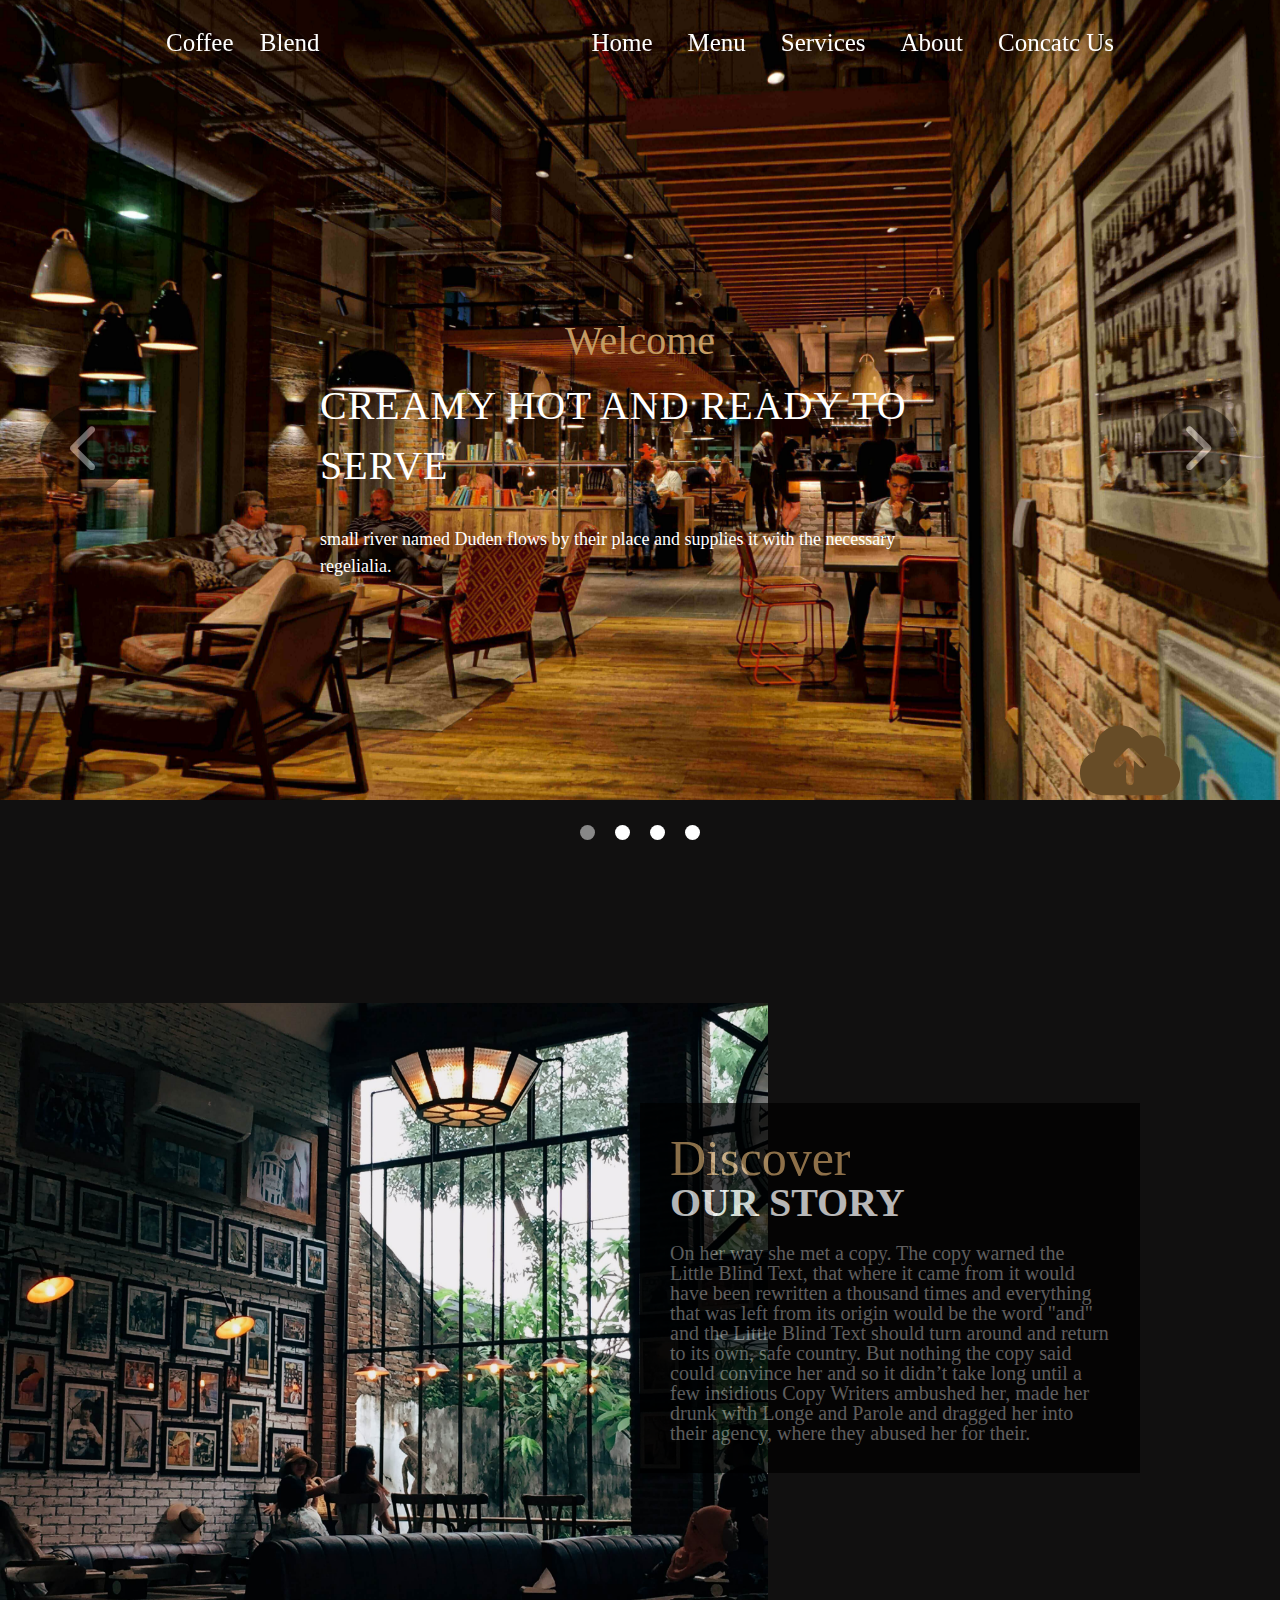
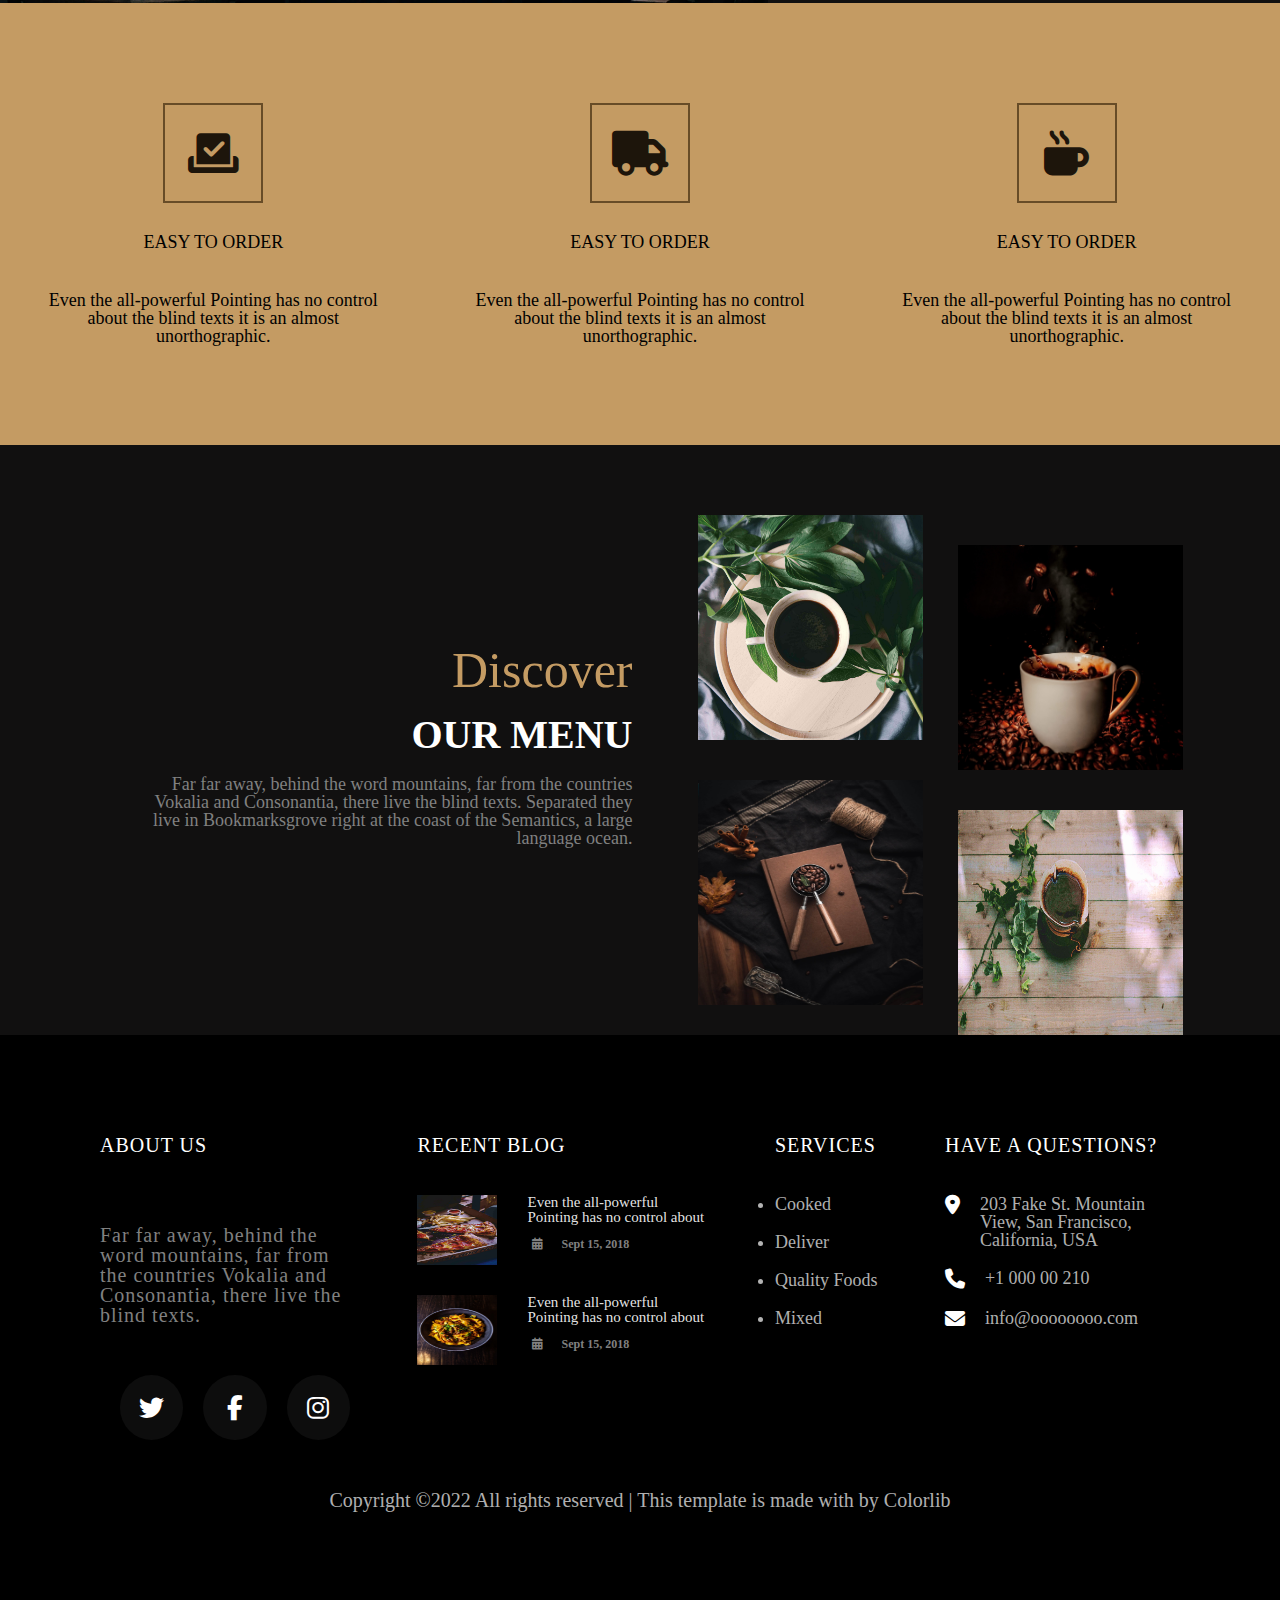
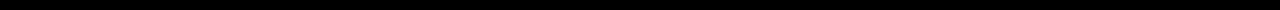
<file: index.html>
<!DOCTYPE html>
<html lang="en">
<head>
    <meta charset="UTF-8">
        <meta http-equiv="X-UA-Compatible" content="IE=edge">
        <meta name="viewport" content="width=device-width, initial-scale=1.0">
        <link rel="stylesheet" href="css/recet.css">
        <link rel="stylesheet" href="css/style.css">
        <link rel="stylesheet" href="css/responsives.css">
        <link rel="stylesheet" href="https://cdnjs.cloudflare.com/ajax/libs/font-awesome/6.2.0/css/all.min.css">
        <title>Document</title>
</head>
<body>
    <header class="nav-fixed">
    <div class="navigation-wraper">
        <a href="#" class="a-tag">Coffee  <span> Blend</span></a>
        <nav class="navigation" id="navigation">
            <ul id="nav-ul">
                <li class="li-tag class-li activeli" id="liTag">
                    <a href="index.html"  class="a-tag">Home</a>
                </li>
                <li id="liTag" class="class-li activeli" >
                    <a href="menu.html"  class="a-tag">Menu</a>
                </li>
                <li id="liTag" class="class-li activeli" >
                    <a href="services.html"  class="a-tag">Services</a>
                </li>
                <li id="liTag" class="class-li activeli" >
                    <a href="about.html" class="a-tag">About</a>
                </li>
                <li id="liTag" class="class-li activeli" >
                    <a href="contact.html"  class="a-tag">Concatc Us</a>
                </li>
            </ul>
        </nav>
        <div class="toggle-menu" id="toggle-menu">
            <div class="line line1"></div>
            <div class="line line2"></div>
            <div class="line line3"></div>
        </div>
    </div>
    </header>

    <section>
        <button class="arrow arrow-left" id="arrowLeft"> <i class="fa-solid fa-chevron-left"></i> </button>
        <button class="arrow arrow-right" id="arrowRight"> <i class="fa-solid fa-chevron-right"></i> </button>
        <div class="slider-content" id="slider-content"></div>
        <div class="inside-div" id="insideDiv">
          
        </div>
    </section>
    <section>
        <div class="second-div" id="second-id">
        </div>
    </section>

    <section>
        <div class="thirdsection-div">
            <div class="three-divs">
                <div class="smalldiv3">
                    <i class="fa-sharp fa-solid fa-check-to-slot icons"></i>
                </div>
            </div>
            <div class="three-divs">
                <div class="smalldiv3" >
                <i class="fa-solid fa-truck icons" ></i>
               </div>
            </div>
            <div class="three-divs">
                <div class="smalldiv3">
                 <i class="fa-solid fa-mug-hot icons" ></i> 
                </div>
            </div>
        </div>
    </section>

    <section>
        <div class="fourth-section" id="fourthSection">

        </div>
    </section>

    
    <section>
         <i id="top" class="fa-solid fa-cloud-arrow-up"></i>
    </section>

    </section>
<!-- footer-->
    <footer>
        <div class="footer">
            
            <div id="top-div">
                <!--first-->
                <div class="first-divfooter">
                    <h3 class="h3element">ABOUT US</h3>
                    <p class="p-first">Far far away, behind the word mountains, far from the countries Vokalia and Consonantia, there live the blind texts.</p>
                    <div class="icons-div3">
                        <div class="fb-icon">
                            <a href="https://twitter.com/?lang=en" target="_blank"> <i class="fa-brands fa-twitter white-icons"></i></a>
                        </div>
                        <div class="fb-icon ">
                            <a href="https://www.facebook.com/" target="_blank"><i class="fa-brands fa-facebook-f white-icons"></i></a>
                        </div>
                        <div class="fb-icon">
                            <a href="https://www.instagram.com/" target="_blank"> <i class="fa-brands fa-instagram white-icons"></i></a>
                        </div>
                    </div>
                </div>
                <!--second -->
                <div>
                    <h3 class="h3element h3-footer2">RECENT BLOG</h3>
                    <div class="second-divfooter">
                        <div class="top h3-footer2">
                            <img src="images/pizza1.jpg" alt="pizza1" class="pizza">
                            <div >
                                <p class="p-pizza">Even the all-powerful Pointing has no control about</p>
                                <i class="fa-solid fa-calendar-days"></i>
                            </div>
                        </div>
                        <div  class="top bottom h3-footer2">
                            <img src="images/pasta.jpg" alt="pasta" class="pizza">
                            <div >
                                <p class="p-pizza">Even the all-powerful Pointing has no control about</p>
                                <i class="fa-solid fa-calendar-days"></i>
                            </div>
                        </div>
                    </div>
                </div>

                <!--third-->
                <div>
                    <h3 class="h3element resolutionh3">SERVICES</h3>
                    <div>
                        <li class="li-tags resolutionh3">Cooked</li>
                        <li class="li-tags resolutionh3">Deliver</li>
                        <li class="li-tags resolutionh3">Quality Foods</li>
                        <li class="li-tags resolutionh3">Mixed</li>
                    </div>
                </div>

                <!--fourth-->
                <div>
                    <h3 class="h3element resolution4">HAVE A QUESTIONS?</h3>
                    <div class="info-divs resolution4" >
                        <i class="fa-solid fa-location-dot icons-2"></i>
                        <p class="info-p">	203 Fake St. Mountain View, San Francisco, California, USA</p>
                    </div>
                    <div class="info-divs resolution4">
                        <i class="fa-solid fa-phone icons-2"></i>
                        <p class="info-p">	+1 000 00 210 </p>
                    </div>
                    <div class="info-divs resolution4">
                        <i class="fa-solid fa-envelope   icons-2"></i>
                        <p class="info-p">	info@oooooooo.com</p>
                    </div>
                </div>
            </div>

            <div id="bottom-div">
                <p class="copyright">Copyright ©2022 All rights reserved | This template is made with  by Colorlib</p>
            </div>
        </div>
    </footer>
    

    <script src="script.js"></script>
</body>
</html>
</file>
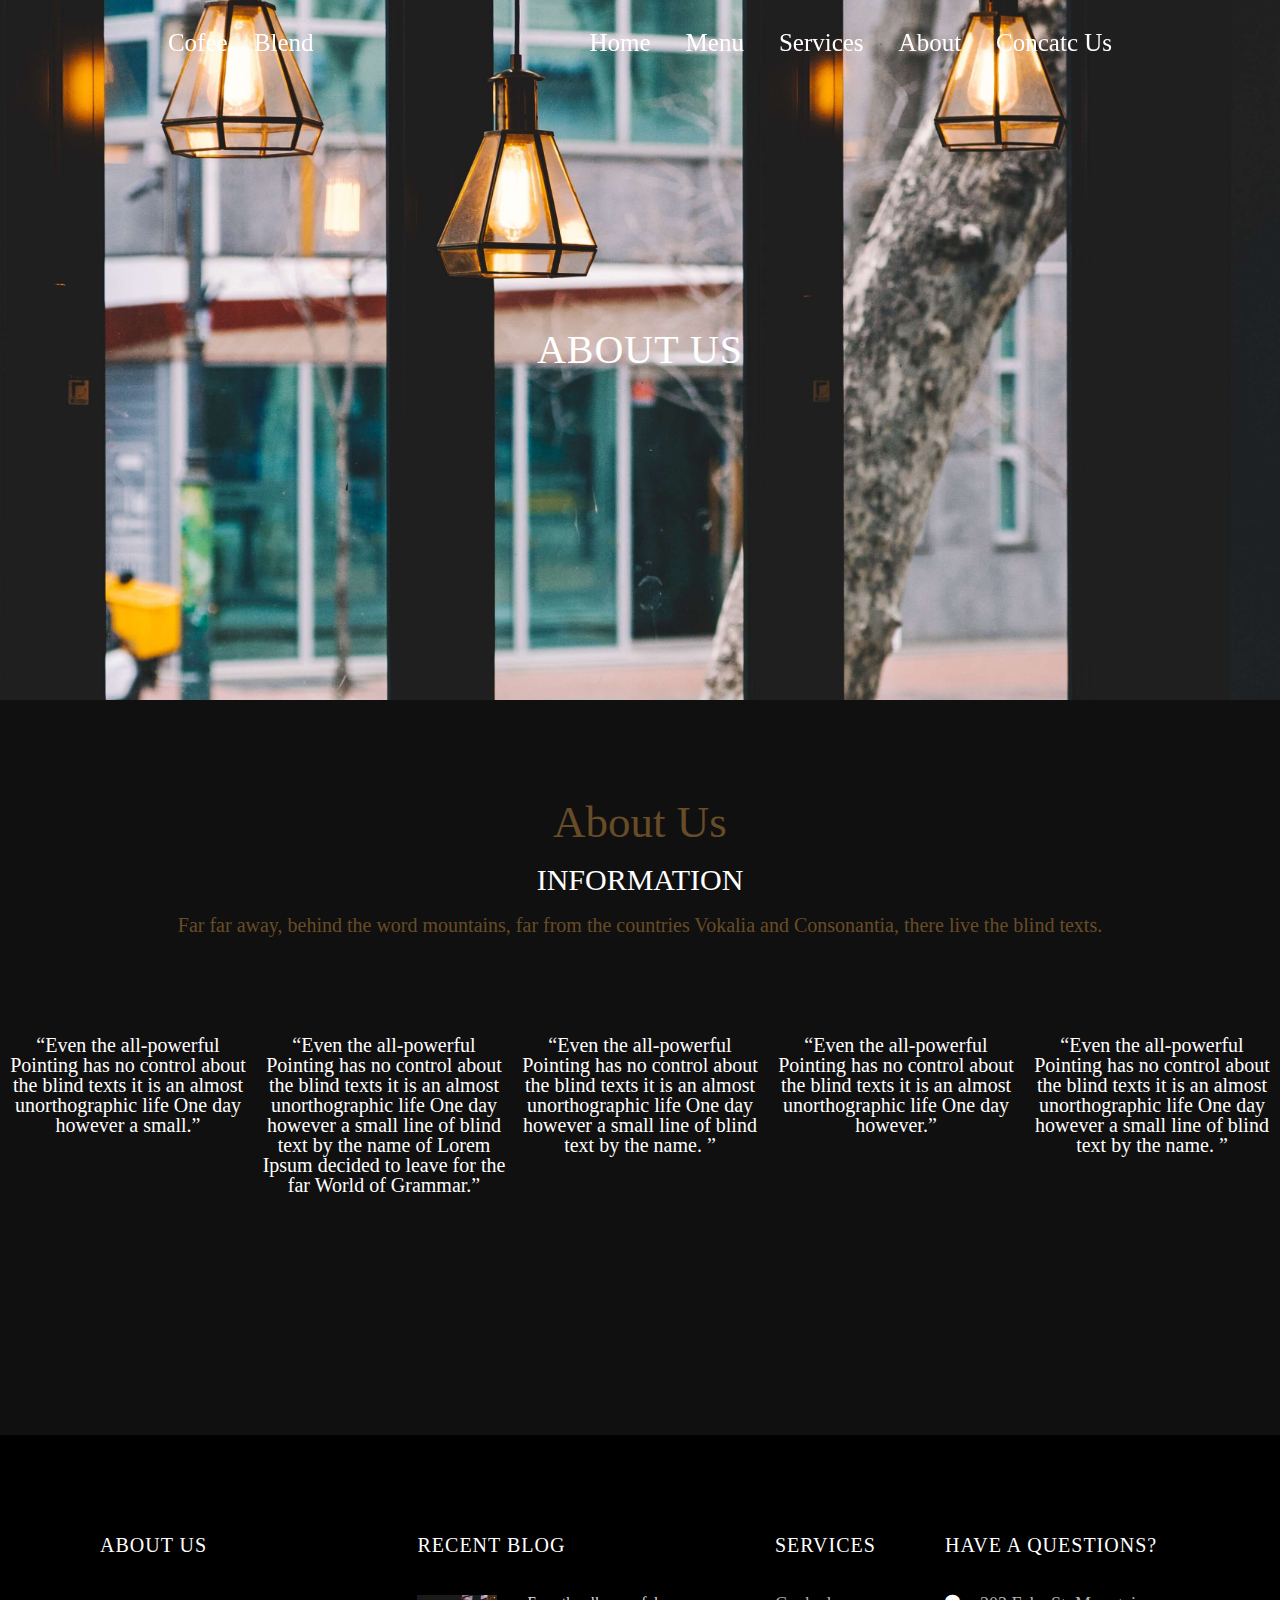
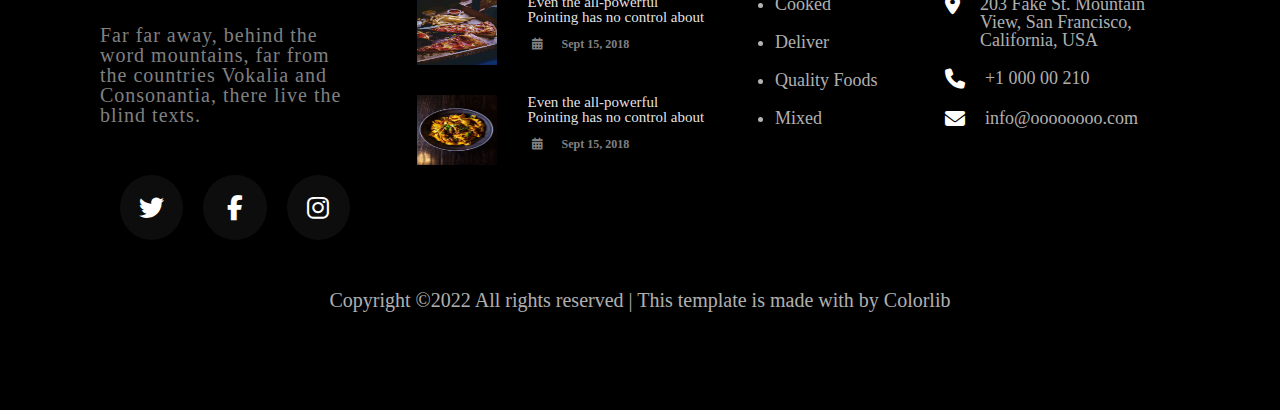
<file: about.html>
<!DOCTYPE html>
<html lang="en">
<head>
    <meta charset="UTF-8">
        <meta http-equiv="X-UA-Compatible" content="IE=edge">
        <meta name="viewport" content="width=device-width, initial-scale=1.0">
        <link rel="stylesheet" href="css/recet.css">
        <link rel="stylesheet" href="css/style.css">
        <link rel="stylesheet" href="css/responsives.css">
        <link rel="stylesheet" href="https://cdnjs.cloudflare.com/ajax/libs/font-awesome/6.2.0/css/all.min.css">
        <title>Document</title>
</head>
<body>
    <header class="nav-fixed">
    <div class="navigation-wraper">
        <a href="#" class="a-tag">Cofee  <span> Blend</span></a>
        <nav class="navigation" id="navigation">
            <ul id="nav-ul">
                <li class="li-tag class-li activeli" id="liTag">
                    <a href="index.html" class="a-tag">Home</a>
                </li>
                <li id="liTag" class="class-li activeli" >
                    <a href="menu.html"  class="a-tag">Menu</a>
                </li>
                <li id="liTag" class="class-li activeli" >
                    <a href="services.html" class="a-tag">Services</a>
                </li>
                <li id="liTag" class="class-li activeli" >
                    <a href="about.html" class="a-tag">About</a>
                </li>
                <li id="liTag" class="class-li activeli" >
                    <a href="contact.html"  class="a-tag">Concatc Us</a>
                </li>
            </ul>
        </nav>
        <div class="toggle-menu" id="toggle-menu">
            <div class="line line1"></div>
            <div class="line line2"></div>
            <div class="line line3"></div>
        </div>
    </div>
    </header>
<!--background images-->
    <section>
        <div class="background-images about-background">
                <h2 class="main-texts"> ABOUT US</h2>
        </div>
    </section>

    <section class="about-section">
        <div class="top-menu">
            <h2 class="discover-menu">About Us</h2>
            <h3 class="discover-products">INFORMATION</h3>
           <p class="discover-p">Far far away, behind the word mountains, far from the countries Vokalia and Consonantia, there live the blind texts.</p>
        </div>
        <div class="accordion-about">
            <div class="container-about">
                <p class="content-about">“Even the all-powerful Pointing has no control about the blind texts it is an almost unorthographic life One day however a small.”</p>
                <p class="content-p">“Even the all-powerful Pointing has no control about the blind texts it is an almost unorthographic life One day however a small.”</p>
            </div>

            <div class="container-about">
                <p class="content-about">“Even the all-powerful Pointing has no control about the blind texts it is an almost unorthographic life One day however a small line of blind text by the name of Lorem Ipsum decided to leave for the far World of Grammar.”</p>
                <p class="content-p">“Even the all-powerful Pointing has no control about the blind texts it is an almost unorthographic life One day however a small line of blind text by the name of Lorem Ipsum decided to leave for the far World of Grammar.”</p>
            </div>

            <div class="container-about">
                <p class="content-about">“Even the all-powerful Pointing has no control about the blind texts it is an almost unorthographic life One day however a small line of blind text by the name. ”</p>
                <p class="content-p">“Even the all-powerful Pointing has no control about the blind texts it is an almost unorthographic life One day however a small line of blind text by the name. ”</p>
            </div>

            <div class="container-about">
                <p class="content-about">“Even the all-powerful Pointing has no control about the blind texts it is an almost unorthographic life One day however.”</p>
                <p class="content-p">“Even the all-powerful Pointing has no control about the blind texts it is an almost unorthographic life One day however.”</p>
            </div>

            <div class="container-about">
                <p class="content-about">“Even the all-powerful Pointing has no control about the blind texts it is an almost unorthographic life One day however a small line of blind text by the name. ”</p>
                <p class="content-p">“Even the all-powerful Pointing has no control about the blind texts it is an almost unorthographic life One day however a small line of blind text by the name. ”</p>
            </div>
        </div>
    </section>

    <!--footer-->
    <footer>
        <div class="footer">
            
            <div id="top-div">
                <!--first-->
                <div class="first-divfooter">
                    <h3 class="h3element">ABOUT US</h3>
                    <p class="p-first">Far far away, behind the word mountains, far from the countries Vokalia and Consonantia, there live the blind texts.</p>
                    <div class="icons-div3">
                        <div class="fb-icon">
                            <a href="https://twitter.com/?lang=en" target="_blank"> <i class="fa-brands fa-twitter white-icons"></i></a>
                        </div>
                        <div class="fb-icon ">
                            <a href="https://www.facebook.com/" target="_blank"><i class="fa-brands fa-facebook-f white-icons"></i></a>
                        </div>
                        <div class="fb-icon">
                            <a href="https://www.instagram.com/" target="_blank"> <i class="fa-brands fa-instagram white-icons"></i></a>
                        </div>
                    </div>
                </div>
                <!--second -->
                <div>
                    <h3 class="h3element h3-footer2">RECENT BLOG</h3>
                    <div class="second-divfooter">
                        <div class="top h3-footer2">
                            <img src="images/pizza1.jpg" alt="pizza1" class="pizza">
                            <div >
                                <p class="p-pizza">Even the all-powerful Pointing has no control about</p>
                                <i class="fa-solid fa-calendar-days"></i>
                            </div>
                        </div>
                        <div  class="top bottom h3-footer2">
                            <img src="images/pasta.jpg" alt="pasta" class="pizza">
                            <div >
                                <p class="p-pizza">Even the all-powerful Pointing has no control about</p>
                                <i class="fa-solid fa-calendar-days"></i>
                            </div>
                        </div>
                    </div>
                </div>

                <!--third-->
                <div>
                    <h3 class="h3element resolutionh3">SERVICES</h3>
                    <div>
                        <li class="li-tags resolutionh3">Cooked</li>
                        <li class="li-tags resolutionh3">Deliver</li>
                        <li class="li-tags resolutionh3">Quality Foods</li>
                        <li class="li-tags resolutionh3">Mixed</li>
                    </div>
                </div>

                <!--fourth-->
                <div>
                    <h3 class="h3element resolution4">HAVE A QUESTIONS?</h3>
                    <div class="info-divs resolution4" >
                        <i class="fa-solid fa-location-dot icons-2"></i>
                        <p class="info-p">	203 Fake St. Mountain View, San Francisco, California, USA</p>
                    </div>
                    <div class="info-divs resolution4">
                        <i class="fa-solid fa-phone icons-2"></i>
                        <p class="info-p">	+1 000 00 210 </p>
                    </div>
                    <div class="info-divs resolution4">
                        <i class="fa-solid fa-envelope   icons-2"></i>
                        <p class="info-p">	info@oooooooo.com</p>
                    </div>
                </div>
            </div>

            <div id="bottom-div">
                <p class="copyright">Copyright ©2022 All rights reserved | This template is made with  by Colorlib</p>
            </div>
        </div>
    </footer>
    

    <script src="about.js"></script>
</body>
</html>
</file>
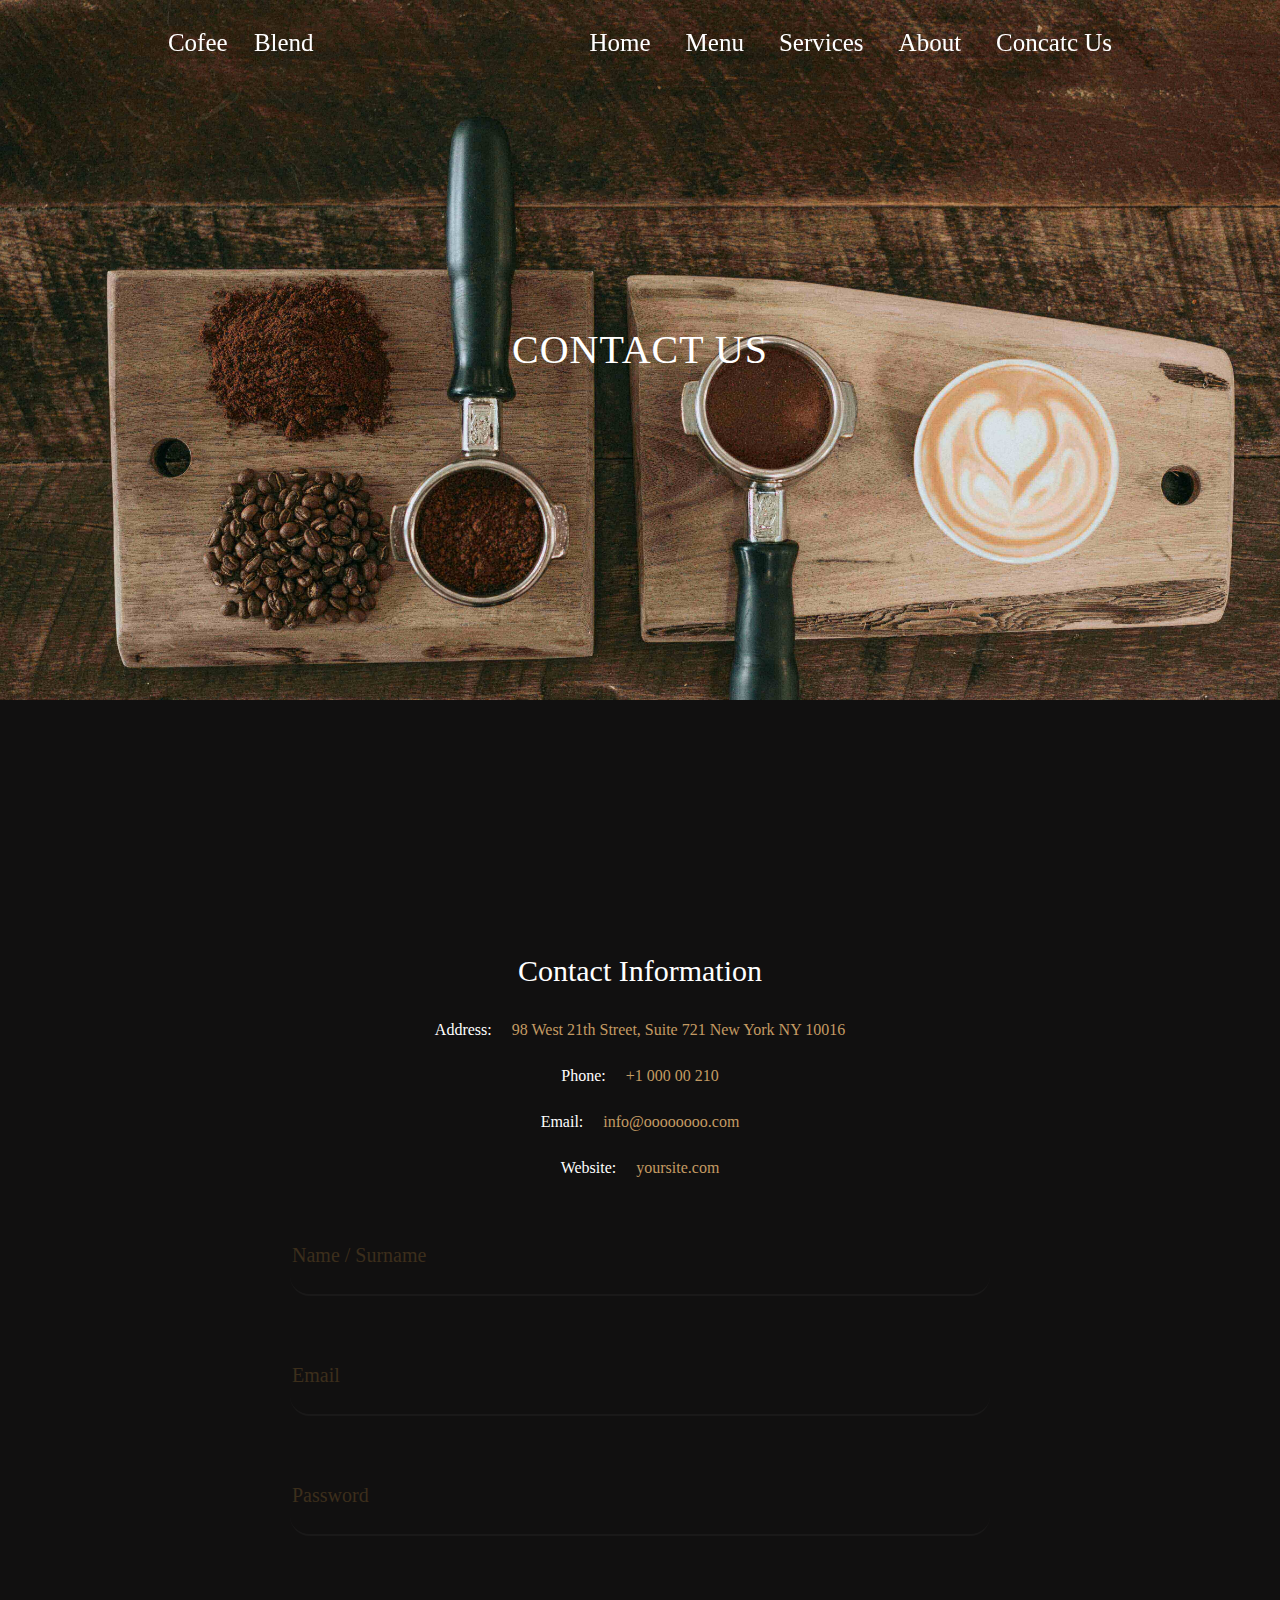
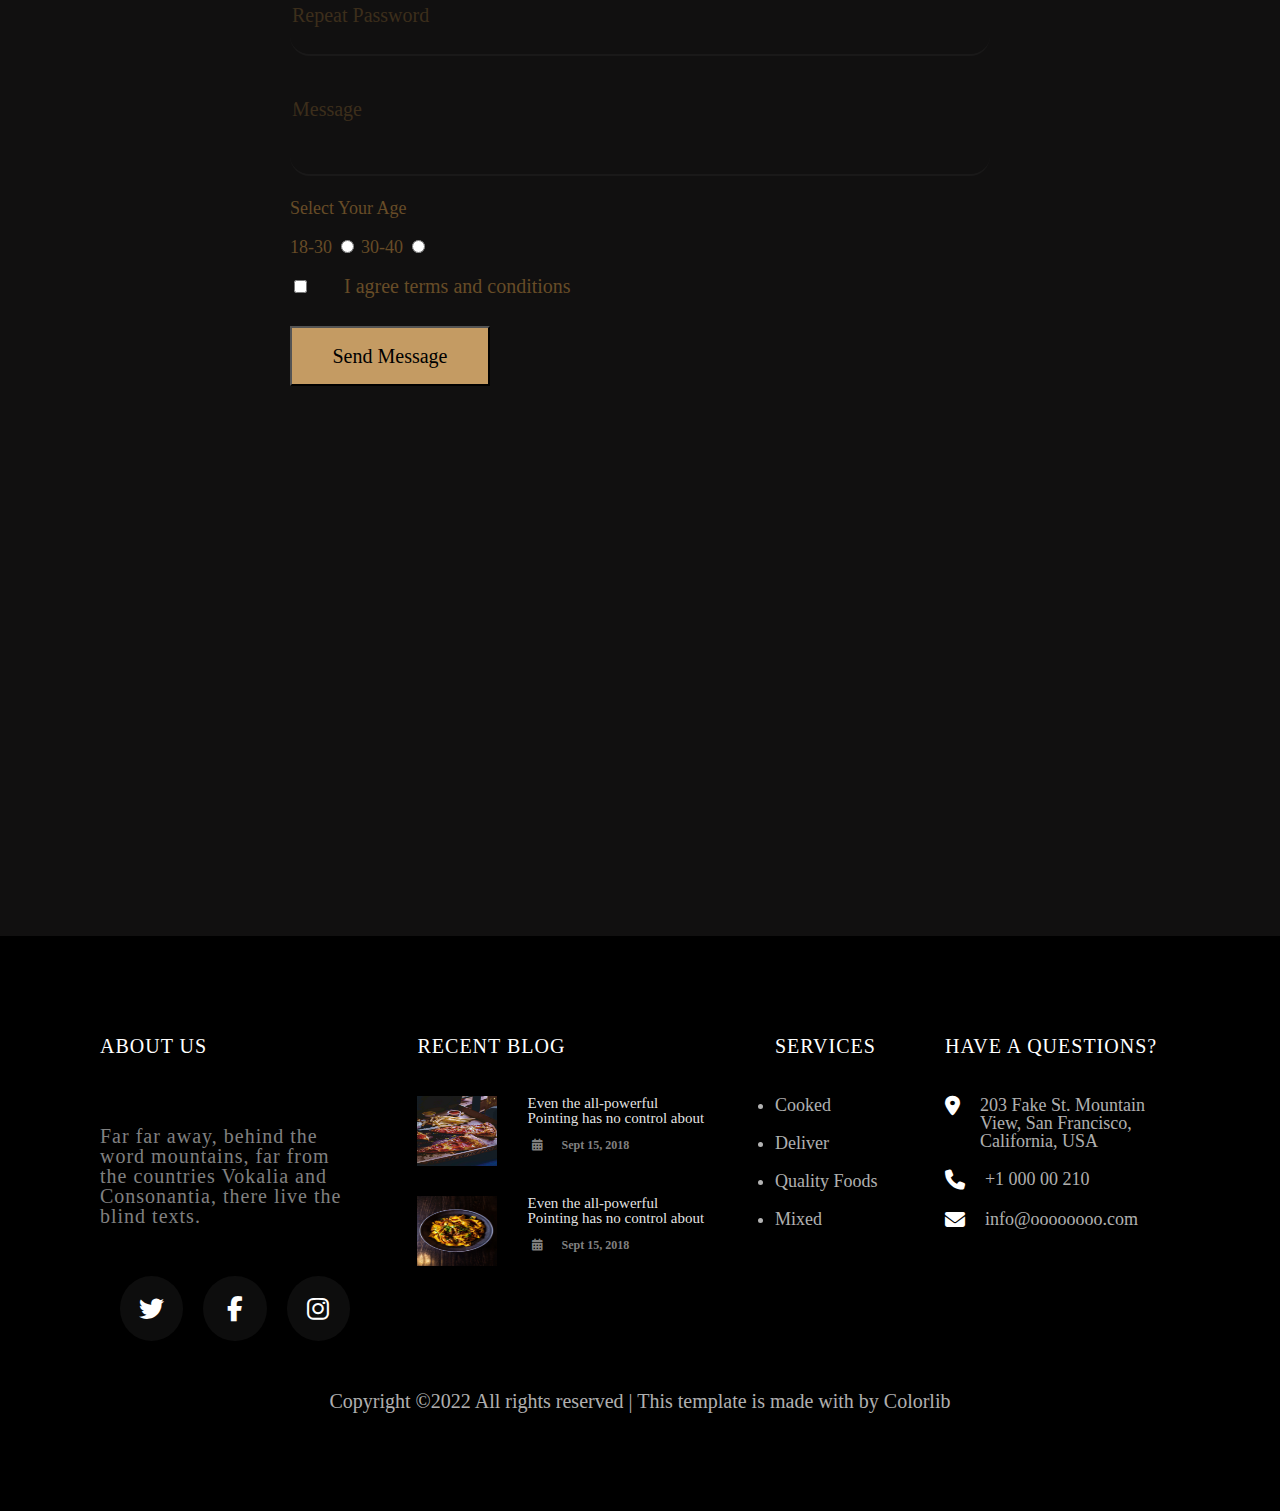
<file: contact.html>
<!DOCTYPE html>
<html lang="en">
<head>
    <meta charset="UTF-8">
        <meta http-equiv="X-UA-Compatible" content="IE=edge">
        <meta name="viewport" content="width=device-width, initial-scale=1.0">
        <link rel="stylesheet" href="css/recet.css">
        <link rel="stylesheet" href="css/style.css">
        <link rel="stylesheet" href="css/responsives.css">
        <link rel="stylesheet" href="https://cdnjs.cloudflare.com/ajax/libs/font-awesome/6.2.0/css/all.min.css">
        <title>Document</title>
</head>
<body>
    <header class="nav-fixed">
    <div class="navigation-wraper">
        <a href="#" class="a-tag">Cofee  <span> Blend</span></a>
        <nav class="navigation" id="navigation">
            <ul id="nav-ul">
                <li class="li-tag class-li activeli" id="liTag">
                    <a href="index.html"  class="a-tag">Home</a>
                </li>
                <li id="liTag" class="class-li activeli" >
                    <a href="menu.html"  class="a-tag">Menu</a>
                </li>
                <li id="liTag" class="class-li activeli" >
                    <a href="services.html"  class="a-tag">Services</a>
                </li>
                <li id="liTag" class="class-li activeli" >
                    <a href="about.html"  class="a-tag">About</a>
                </li>
                <li id="liTag" class="class-li activeli" >
                    <a href="contact.html"  class="a-tag">Concatc Us</a>
                </li>
            </ul>
        </nav>
        <div class="toggle-menu" id="toggle-menu">
            <div class="line line1"></div>
            <div class="line line2"></div>
            <div class="line line3"></div>
        </div>
    </div>
    </header>
<!--background images-->
    <section class="contactsection-div">
        <div class="background-images contact-background">
                <h2 class="main-texts"> CONTACT  US</h2>
        </div>
    </section>

    
<!--registration forms-->
<section> 
    <div  class="next-section">
    <!--  left div-->
    <div class="left-contact-div1">
        <h2 class="h2-contact">Contact Information</h2>
        <ul>
            <li class="li-cont"> Address:<span class="span-cont">98 West 21th Street, Suite 721 New York NY 10016</span></li>
            <li class="li-cont">Phone:<span class="span-cont">+1 000 00 210</span</li>
            <li class="li-cont">Email:<span class="span-cont">info@oooooooo.com</span</li>
            <li class="li-cont">Website:<span class="span-cont">yoursite.com</span</li>
        </ul>
    </div>
       <!-- right div for forms -->
       <form action="" id="registration-form" method="POST" class="registration-form-class">
           <div class="form-div">
               <input type="text" name="myusername" id="username" placeholder="Name / Surname" class="inputs">
               <span class="error-text" id="error_myusername"></span>
           </div>
           <div class="form-div">
               <input type="email" id="myemail" name="emailField" placeholder="Email" class="inputs">
               <span id="text" class="emailerror"></span>
           </div>
           <div class="form-div">
               <input 
               type="password" 
               name="mypassword" 
               id="passw" 
               placeholder="Password"
               class="inputs"
               />
               <span class="error-text" id="error_mypassword"></span>
           </div>
           <div class="form-div">
               <input 
               type="password" 
               name="mypassword2" 
               id="passw2" 
               placeholder="Repeat Password"
               class="inputs"
               />
               <span class="error-text" id="error_mypassword2"></span>
           </div>
           <div class="form-div">
               <textarea  name="review" id="description"  class="input-form textarea-form inputs" placeholder="Message"></textarea>
           </div>
           <div class="form-div">
            <p class="select-age"> Select Your Age</p>
               <label for="age1" class="label-ages">18-30</label>
               <input type="radio" name="age" id="age1" class="age-radio">
               <label for="age2" class="label-ages" > 30-40</label>
               <input type="radio" name="age" id="age2" class="age-radio">
               <span class="error-text" id="error_age"></span>
           </div>
           <div class="form-div">
               <input type="checkbox" id="agree" name="agree">
               <label for="agree" class="check-class"> I agree terms and conditions</label>
               <span class="error-text" id="error_agree"></span>
           </div>
           <button type="submit" class="button-class"> Send Message</button>
       </form>
    </div>
   </section> 

   <!--map-->
   <section class="map-section">
    <div class="map">
        <iframe class="map-block" src="https://www.google.com/maps/embed?pb=!1m18!1m12!1m3!1d2978.6969156084087!2d44.77732021543564!3d41.70547817923626!2m3!1f0!2f0!3f0!3m2!1i1024!2i768!4f13.1!3m3!1m2!1s0x40440cce3a01fef7%3A0x2a75ae2128072d6!2s30%20Vasil%20Petriashvili%20Street%2C%20T'bilisi!5e0!3m2!1sen!2sge!4v1658335793805!5m2!1sen!2sge"
         style="border:0;" allowfullscreen="" loading="lazy" referrerpolicy="no-referrer-when-downgrade"></iframe>
    </div>
   </section>

    <!--footer-->
    <footer>
        <div class="footer">
            
            <div id="top-div">
                <!--first-->
                <div class="first-divfooter">
                    <h3 class="h3element">ABOUT US</h3>
                    <p class="p-first">Far far away, behind the word mountains, far from the countries Vokalia and Consonantia, there live the blind texts.</p>
                    <div class="icons-div3">
                        <div class="fb-icon">
                            <a href="https://twitter.com/?lang=en" target="_blank"> <i class="fa-brands fa-twitter white-icons"></i></a>
                        </div>
                        <div class="fb-icon ">
                            <a href="https://www.facebook.com/" target="_blank"><i class="fa-brands fa-facebook-f white-icons"></i></a>
                        </div>
                        <div class="fb-icon">
                            <a href="https://www.instagram.com/" target="_blank"> <i class="fa-brands fa-instagram white-icons"></i></a>
                        </div>
                    </div>
                </div>
                <!--second -->
                <div>
                    <h3 class="h3element h3-footer2">RECENT BLOG</h3>
                    <div class="second-divfooter">
                        <div class="top h3-footer2">
                            <img src="images/pizza1.jpg" alt="pizza1" class="pizza">
                            <div >
                                <p class="p-pizza">Even the all-powerful Pointing has no control about</p>
                                <i class="fa-solid fa-calendar-days"></i>
                            </div>
                        </div>
                        <div  class="top bottom h3-footer2">
                            <img src="images/pasta.jpg" alt="pasta" class="pizza">
                            <div >
                                <p class="p-pizza">Even the all-powerful Pointing has no control about</p>
                                <i class="fa-solid fa-calendar-days"></i>
                            </div>
                        </div>
                    </div>
                </div>

                <!--third-->
                <div>
                    <h3 class="h3element resolutionh3">SERVICES</h3>
                    <div>
                        <li class="li-tags resolutionh3">Cooked</li>
                        <li class="li-tags resolutionh3">Deliver</li>
                        <li class="li-tags resolutionh3">Quality Foods</li>
                        <li class="li-tags resolutionh3">Mixed</li>
                    </div>
                </div>

                <!--fourth-->
                <div>
                    <h3 class="h3element resolution4">HAVE A QUESTIONS?</h3>
                    <div class="info-divs resolution4" >
                        <i class="fa-solid fa-location-dot icons-2"></i>
                        <p class="info-p">	203 Fake St. Mountain View, San Francisco, California, USA</p>
                    </div>
                    <div class="info-divs resolution4">
                        <i class="fa-solid fa-phone icons-2"></i>
                        <p class="info-p">	+1 000 00 210 </p>
                    </div>
                    <div class="info-divs resolution4">
                        <i class="fa-solid fa-envelope   icons-2"></i>
                        <p class="info-p">	info@oooooooo.com</p>
                    </div>
                </div>
            </div>

            <div id="bottom-div">
                <p class="copyright">Copyright ©2022 All rights reserved | This template is made with  by Colorlib</p>
            </div>
        </div>
    </footer>
    


    <script src="contact.js"></script>
</body>
</html>
</file>
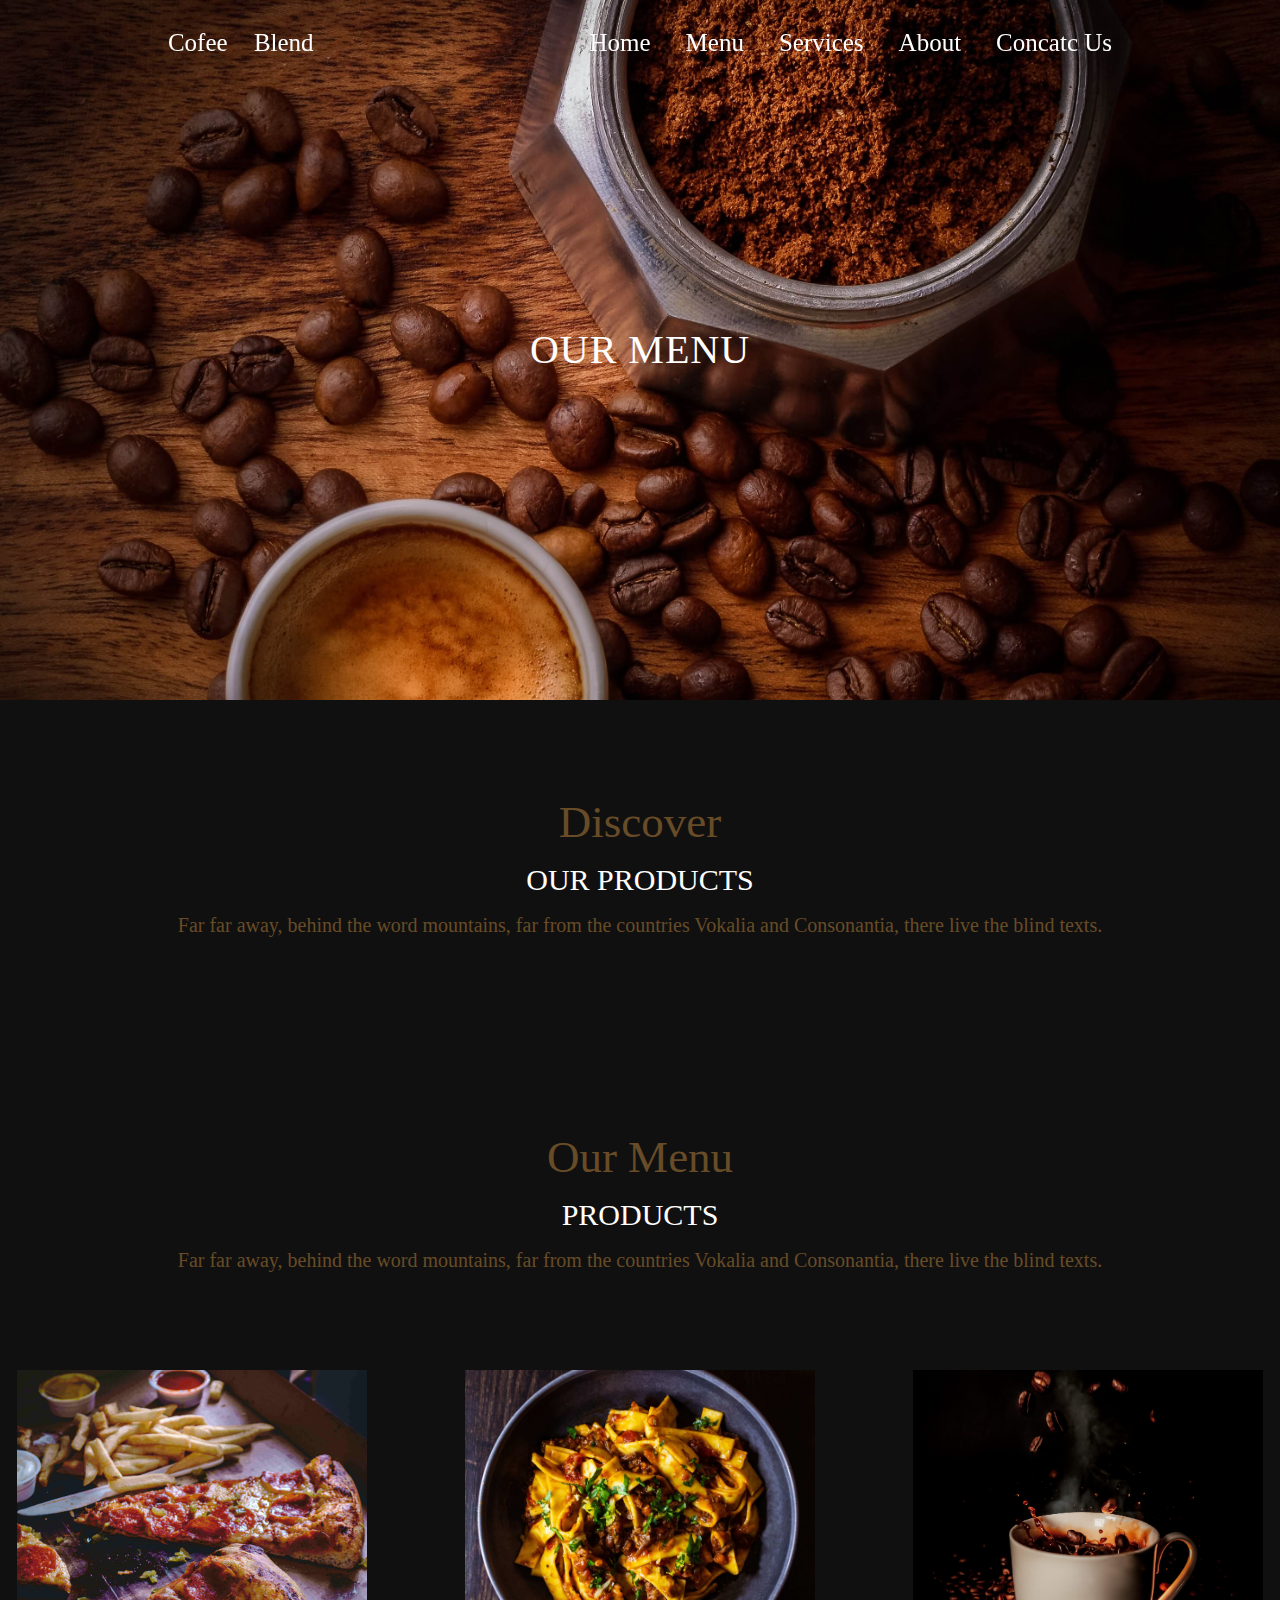
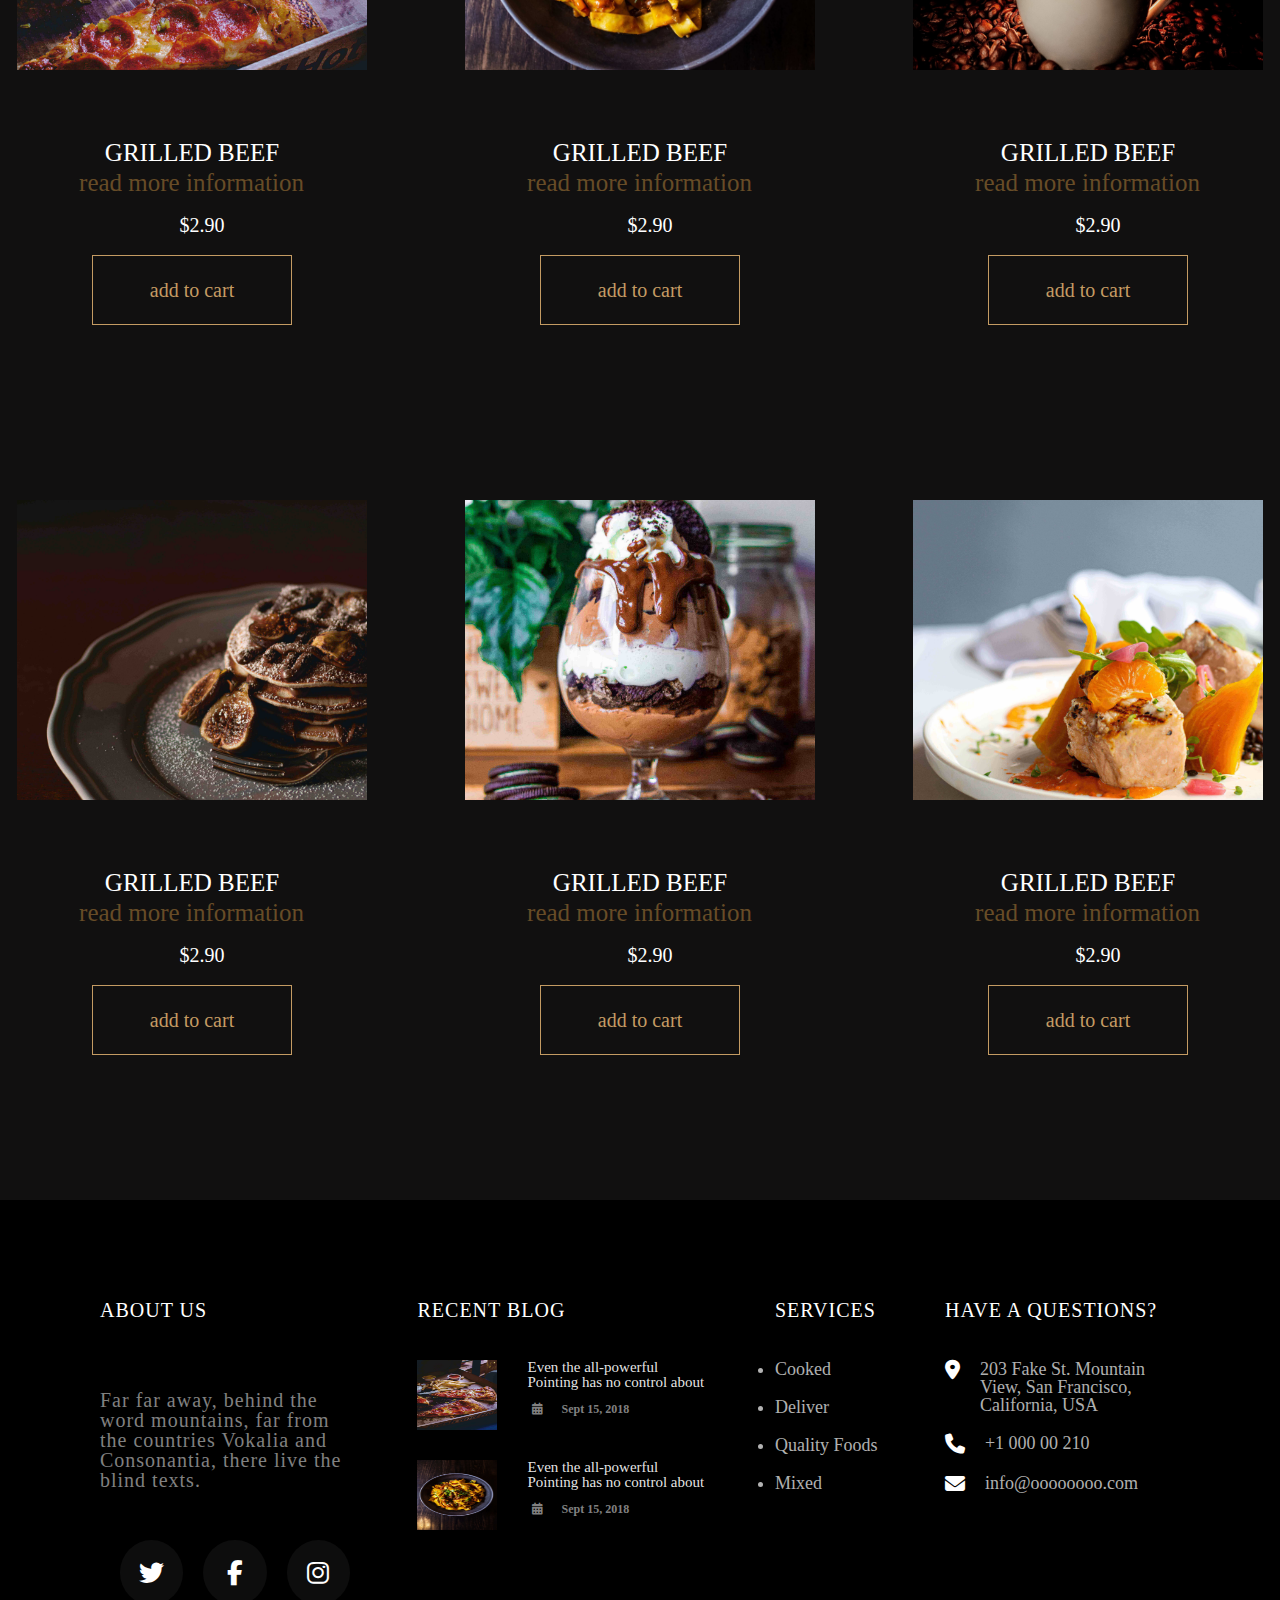
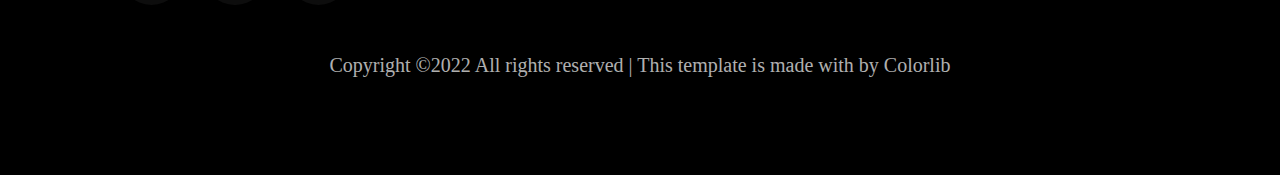
<file: menu.html>
<!DOCTYPE html>
<html lang="en">
<head>
    <meta charset="UTF-8">
        <meta http-equiv="X-UA-Compatible" content="IE=edge">
        <meta name="viewport" content="width=device-width, initial-scale=1.0">
        <link rel="stylesheet" href="css/recet.css">
        <link rel="stylesheet" href="css/style.css">
        <link rel="stylesheet" href="css/responsives.css">
        <link rel="stylesheet" href="https://cdnjs.cloudflare.com/ajax/libs/font-awesome/6.2.0/css/all.min.css">
        <title>Document</title>
</head>
<body>
    <header class="nav-fixed">
    <div class="navigation-wraper">
        <a href="#" class="a-tag">Cofee  <span> Blend</span></a>
        <nav class="navigation" id="navigation">
            <ul id="nav-ul">
                <li class="li-tag class-li activeli" id="liTag">
                    <a href="index.html"  class="a-tag">Home</a>
                </li>
                <li id="liTag" class="class-li activeli" >
                    <a href="menu.html"  class="a-tag">Menu</a>
                </li>
                <li id="liTag" class="class-li activeli" >
                    <a href="services.html" class="a-tag">Services</a>
                </li>
                <li id="liTag" class="class-li activeli" >
                    <a href="about.html"  class="a-tag">About</a>
                </li>
                <li id="liTag" class="class-li activeli" >
                    <a href="contact.html"  class="a-tag">Concatc Us</a>
                </li>
            </ul>
        </nav>
        <div class="toggle-menu" id="toggle-menu">
            <div class="line line1"></div>
            <div class="line line2"></div>
            <div class="line line3"></div>
        </div>
    </div>
    </header>
<!--background images-->
    <section>
        <div class="background-images">
                <h2 class="main-texts"> OUR MENU</h2>
        </div>
    </section>
<!--fetch for json file-->

<section class="api-menu">
    <div class="top-menu">
        <h2 class="discover-menu">Discover</h2>
        <h3 class="discover-products">OUR PRODUCTS</h3>
       <p class="discover-p">Far far away, behind the word mountains, far from the countries Vokalia and Consonantia, there live the blind texts.</p>
    </div>
        <div class="post-wraper" id="post-wraperBlock">
        </div>
  </section>

<!--accordion-->
<section >
    <div class="top-menu">
        <h2 class="discover-menu">Our Menu</h2>
        <h3 class="discover-products">PRODUCTS</h3>
       <p class="discover-p">Far far away, behind the word mountains, far from the countries Vokalia and Consonantia, there live the blind texts.</p>
    </div>
    <!--accordion-->
    <div class="accordion-body">
        <div class="accordion">

            <div class="container">
                <div class="background-accordion">
                </div>
                <h3 class="accordion-title">GRILLED BEEF</h3>
                <p class="content"> Far far away, behind the word mountains, far from the countries Vokalia and Consonantia.</p>
                <span class="span-accordion"> $2.90 </span>
                <div class="add-cart-div">
                    <p class="add-cart-p">add to cart</p>
                </div>
            </div>

            <div class="container">
                <div class="background-accordion background-accordion2">
                </div>
                <h3 class="accordion-title">GRILLED BEEF</h3>
                <p class="content"> Far far away, behind the word mountains, far from the countries Vokalia and Consonantia.</p>
                <span class="span-accordion"> $2.90 </span>
                <div class="add-cart-div">
                    <p class="add-cart-p">add to cart</p>
                </div>
            </div>

            <div class="container">
                <div class="background-accordion background-accordion3">
                </div>
                <h3 class="accordion-title">GRILLED BEEF</h3>
                <p class="content"> Far far away, behind the word mountains, far from the countries Vokalia and Consonantia.</p>
                <span class="span-accordion"> $2.90 </span>
                <div class="add-cart-div">
                    <p class="add-cart-p">add to cart</p>
                </div>
            </div>

            <div class="container bottom-accord">
                <div class="background-accordion background-accordion4">
                </div>
                <h3 class="accordion-title">GRILLED BEEF</h3>
                <p class="content"> Far far away, behind the word mountains, far from the countries Vokalia and Consonantia.</p>
                <span class="span-accordion"> $2.90 </span>
                <div class="add-cart-div">
                    <p class="add-cart-p">add to cart</p>
                </div>
            </div>

            <div class="container bottom-accord">
                <div class="background-accordion background-accordion5">
                </div>
                <h3 class="accordion-title">GRILLED BEEF</h3>
                <p class="content"> Far far away, behind the word mountains, far from the countries Vokalia and Consonantia.</p>
                <span class="span-accordion"> $2.90 </span>
                <div class="add-cart-div">
                    <p class="add-cart-p">add to cart</p>
                </div>
            </div>

            <div class="container bottom-accord">
                <div class="background-accordion background-accordion6">
                </div>
                <h3 class="accordion-title">GRILLED BEEF</h3>
                <p class="content"> Far far away, behind the word mountains, far from the countries Vokalia and Consonantia.</p>
                <span class="span-accordion"> $2.90 </span>
                <div class="add-cart-div">
                    <p class="add-cart-p">add to cart</p>
                </div>
            </div>
    </div>
</section>

<!--footer-->
<footer>
    <div class="footer">
        
        <div id="top-div">
            <!--first-->
            <div class="first-divfooter">
                <h3 class="h3element">ABOUT US</h3>
                <p class="p-first">Far far away, behind the word mountains, far from the countries Vokalia and Consonantia, there live the blind texts.</p>
                <div class="icons-div3">
                    <div class="fb-icon">
                        <a href="https://twitter.com/?lang=en" target="_blank"> <i class="fa-brands fa-twitter white-icons"></i></a>
                    </div>
                    <div class="fb-icon ">
                        <a href="https://www.facebook.com/" target="_blank"><i class="fa-brands fa-facebook-f white-icons"></i></a>
                    </div>
                    <div class="fb-icon">
                        <a href="https://www.instagram.com/" target="_blank"> <i class="fa-brands fa-instagram white-icons"></i></a>
                    </div>
                </div>
            </div>
            <!--second -->
            <div>
                <h3 class="h3element h3-footer2">RECENT BLOG</h3>
                <div class="second-divfooter">
                    <div class="top h3-footer2">
                        <img src="images/pizza1.jpg" alt="pizza1" class="pizza">
                        <div >
                            <p class="p-pizza">Even the all-powerful Pointing has no control about</p>
                            <i class="fa-solid fa-calendar-days"></i>
                        </div>
                    </div>
                    <div  class="top bottom h3-footer2">
                        <img src="images/pasta.jpg" alt="pasta" class="pizza">
                        <div >
                            <p class="p-pizza">Even the all-powerful Pointing has no control about</p>
                            <i class="fa-solid fa-calendar-days"></i>
                        </div>
                    </div>
                </div>
            </div>

            <!--third-->
            <div>
                <h3 class="h3element resolutionh3">SERVICES</h3>
                <div>
                    <li class="li-tags resolutionh3">Cooked</li>
                    <li class="li-tags resolutionh3">Deliver</li>
                    <li class="li-tags resolutionh3">Quality Foods</li>
                    <li class="li-tags resolutionh3">Mixed</li>
                </div>
            </div>

            <!--fourth-->
            <div>
                <h3 class="h3element resolution4">HAVE A QUESTIONS?</h3>
                <div class="info-divs resolution4" >
                    <i class="fa-solid fa-location-dot icons-2"></i>
                    <p class="info-p">	203 Fake St. Mountain View, San Francisco, California, USA</p>
                </div>
                <div class="info-divs resolution4">
                    <i class="fa-solid fa-phone icons-2"></i>
                    <p class="info-p">	+1 000 00 210 </p>
                </div>
                <div class="info-divs resolution4">
                    <i class="fa-solid fa-envelope   icons-2"></i>
                    <p class="info-p">	info@oooooooo.com</p>
                </div>
            </div>
        </div>

        <div id="bottom-div">
            <p class="copyright">Copyright ©2022 All rights reserved | This template is made with  by Colorlib</p>
        </div>
    </div>
</footer>

    <script src="menu.js"></script>
</body>
</html>
</file>
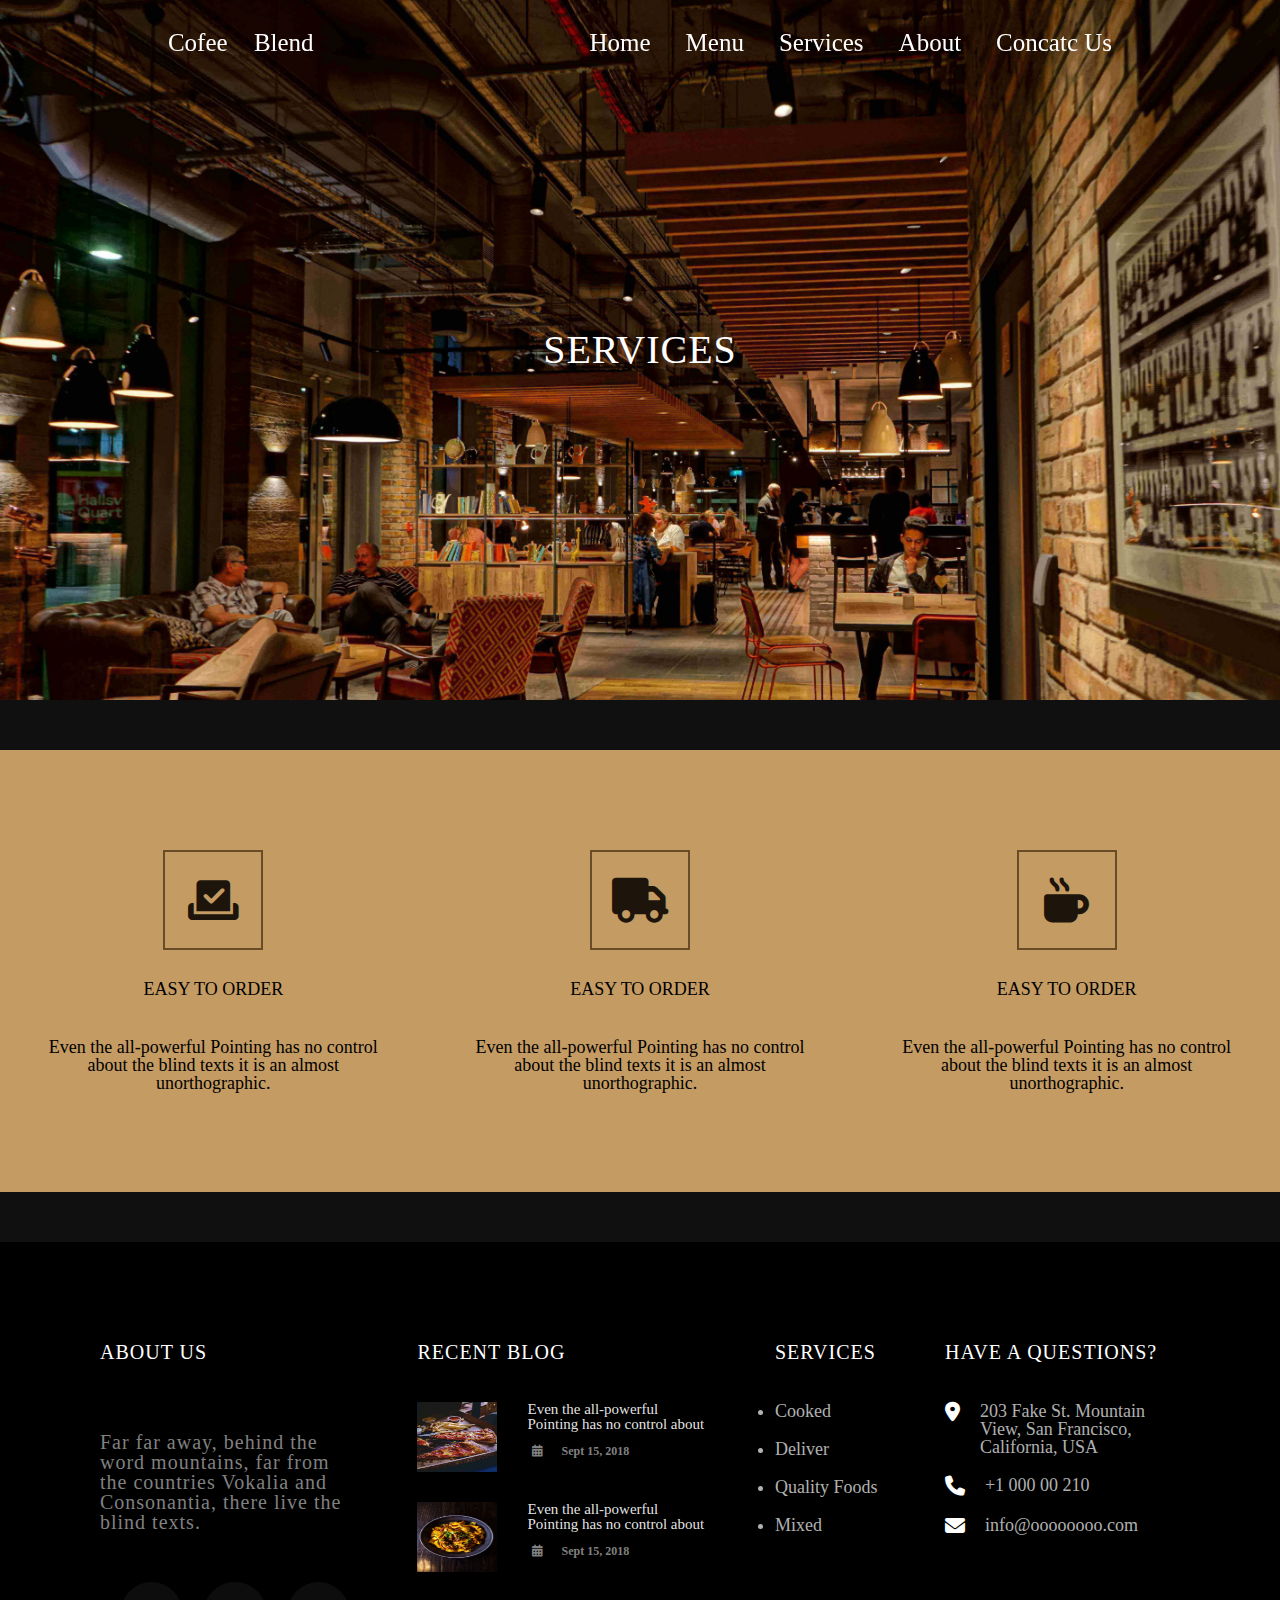
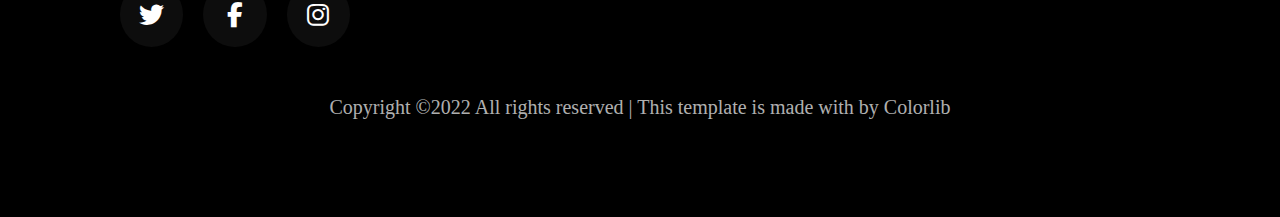
<file: services.html>
<!DOCTYPE html>
<html lang="en">
<head>
    <meta charset="UTF-8">
        <meta http-equiv="X-UA-Compatible" content="IE=edge">
        <meta name="viewport" content="width=device-width, initial-scale=1.0">
        <link rel="stylesheet" href="css/recet.css">
        <link rel="stylesheet" href="css/style.css">
        <link rel="stylesheet" href="css/responsives.css">
        <link rel="stylesheet" href="https://cdnjs.cloudflare.com/ajax/libs/font-awesome/6.2.0/css/all.min.css">
        <title>Document</title>
</head>
<body>
    <header class="nav-fixed">
    <div class="navigation-wraper">
        <a href="#" class="a-tag">Cofee  <span> Blend</span></a>
        <nav class="navigation" id="navigation">
            <ul id="nav-ul">
                <li class="li-tag class-li activeli" id="liTag">
                    <a href="index.html" class="a-tag">Home</a>
                </li>
                <li id="liTag" class="class-li activeli" >
                    <a href="menu.html"  class="a-tag">Menu</a>
                </li>
                <li id="liTag" class="class-li activeli" >
                    <a href="services.html"  class="a-tag">Services</a>
                </li>
                <li id="liTag" class="class-li activeli" >
                    <a href="about.html"  class="a-tag">About</a>
                </li>
                <li id="liTag" class="class-li activeli" >
                    <a href="contact.html"  class="a-tag">Concatc Us</a>
                </li>
            </ul>
        </nav>
        <div class="toggle-menu" id="toggle-menu">
            <div class="line line1"></div>
            <div class="line line2"></div>
            <div class="line line3"></div>
        </div>
    </div>
    </header>
<!--background images-->
    <section >
        <div class="background-images service-background">
                <h2 class="main-texts"> SERVICES</h2>
        </div>
    </section>
<!--services-->
    <section class="services-html">
        <div class="thirdsection-div">
            <div class="three-divs">
                <div class="smalldiv3">
                    <i class="fa-sharp fa-solid fa-check-to-slot icons"></i>
                </div>
            </div>
            <div class="three-divs">
                <div class="smalldiv3" >
                <i class="fa-solid fa-truck icons" ></i>
               </div>
            </div>
            <div class="three-divs">
                <div class="smalldiv3">
                 <i class="fa-solid fa-mug-hot icons" ></i> 
                </div>
            </div>
        </div>
    </section>



    <!--footer-->
    <footer>
        <div class="footer">
            
            <div id="top-div">
                <!--first-->
                <div class="first-divfooter">
                    <h3 class="h3element">ABOUT US</h3>
                    <p class="p-first">Far far away, behind the word mountains, far from the countries Vokalia and Consonantia, there live the blind texts.</p>
                    <div class="icons-div3">
                        <div class="fb-icon">
                            <a href="https://twitter.com/?lang=en" target="_blank"> <i class="fa-brands fa-twitter white-icons"></i></a>
                        </div>
                        <div class="fb-icon ">
                            <a href="https://www.facebook.com/" target="_blank"><i class="fa-brands fa-facebook-f white-icons"></i></a>
                        </div>
                        <div class="fb-icon">
                            <a href="https://www.instagram.com/" target="_blank"> <i class="fa-brands fa-instagram white-icons"></i></a>
                        </div>
                    </div>
                </div>
                <!--second -->
                <div>
                    <h3 class="h3element h3-footer2">RECENT BLOG</h3>
                    <div class="second-divfooter">
                        <div class="top h3-footer2">
                            <img src="images/pizza1.jpg" alt="pizza1" class="pizza">
                            <div >
                                <p class="p-pizza">Even the all-powerful Pointing has no control about</p>
                                <i class="fa-solid fa-calendar-days"></i>
                            </div>
                        </div>
                        <div  class="top bottom h3-footer2">
                            <img src="images/pasta.jpg" alt="pasta" class="pizza">
                            <div >
                                <p class="p-pizza">Even the all-powerful Pointing has no control about</p>
                                <i class="fa-solid fa-calendar-days"></i>
                            </div>
                        </div>
                    </div>
                </div>

                <!--third-->
                <div>
                    <h3 class="h3element resolutionh3">SERVICES</h3>
                    <div>
                        <li class="li-tags resolutionh3">Cooked</li>
                        <li class="li-tags resolutionh3">Deliver</li>
                        <li class="li-tags resolutionh3">Quality Foods</li>
                        <li class="li-tags resolutionh3">Mixed</li>
                    </div>
                </div>

                <!--fourth-->
                <div>
                    <h3 class="h3element resolution4">HAVE A QUESTIONS?</h3>
                    <div class="info-divs resolution4" >
                        <i class="fa-solid fa-location-dot icons-2"></i>
                        <p class="info-p">	203 Fake St. Mountain View, San Francisco, California, USA</p>
                    </div>
                    <div class="info-divs resolution4">
                        <i class="fa-solid fa-phone icons-2"></i>
                        <p class="info-p">	+1 000 00 210 </p>
                    </div>
                    <div class="info-divs resolution4">
                        <i class="fa-solid fa-envelope   icons-2"></i>
                        <p class="info-p">	info@oooooooo.com</p>
                    </div>
                </div>
            </div>

            <div id="bottom-div">
                <p class="copyright">Copyright ©2022 All rights reserved | This template is made with  by Colorlib</p>
            </div>
        </div>
    </footer>
    
    <script src="services.js"></script>
</body>
</html>
</file>
<file: css/style.css>
body{
 background-color: #111010;
}

header{
    position: fixed;
    width: 100%;
    top: 0;
    z-index: 100;
    transition: 0.3s ease-in-out;
}
.nav-active {
    background-color:black;
    opacity: 90%;
    box-shadow: 5px -1px 12px -5px grey;
}
.navigation-wraper{
    display: flex;
    justify-content: space-around;
    padding: 30px;
    position: relative;

}

#nav-ul{
    display: flex;
}
.toggle-menu{
    position: fixed;
    top: 10px;
    right: 10px;
    width: 30px;
    height: 30px;
    cursor: pointer;
    z-index: 100;
    display: none;
}
.line{
    width: 100%;
    height: 3px;
    background-color:  rgb(255, 196, 198);
    position: absolute;
    top: 50%;
    left: 50%;
    transform: translate(-50%,-50%);
    transition: all 0.3s linear;
}
.line1{
    top: 20%;
}
.line3{
    top: 80%;
}
.toggleActive .line1{
    top: 50%;
    transform: translate(-50%, -50%) rotate(45deg);
}
.toggleActive .line2{
  display: none;
}
.toggleActive .line3{
    top: 50%;
    transform: translate(-50%, -50%) rotate(-45deg);
}
.navigation.overlay{
    position: absolute;
    top: 0;
    left: 0;
    width: 100%;
    height: 100vh;
    display: flex;
    background-color:#674c27;
    justify-content: center;
    align-items: center;
}
.a-tag{
    font-size: 25px;
    font-family: 'Josefin Slab';
    color: white;
}
.class-li{
    font-size: 20px;
    margin-left: 35px;
    font-family: 'Josefin Slab';
}
.li-tag{
    margin-left: 0;
}
.litag{
    margin-left: 0;
}
span{
    margin-left: 20px;
}


@media (max-width: 480px){
    .navigation{
        display: none;
    }
    .toggle-menu{
        display: block;
    }
    .navigation-wraper{
        flex-direction: column;
    }
    #nav-ul{
        flex-direction: column;
        align-items: center;
    }
    .active{
        display: block;
    }
    .activeli{
        font-size: 40px;
        margin-left: 0 !important;
        margin-bottom: 30px !important;
    }
}

/* slide styles*/
.image-slider {
    width: 100%;
    height: 800px;
    object-fit: cover;
  }
  .slider-wraper {
    position: relative;
  }
  .arrow {
    width: 90px;
    height: 90px;
    border-radius: 50%;
    border: none;
    position: absolute;
    top: 50%;
    transform: translateY(-50%);
    cursor: pointer;
    font-size: 50px;
    color: white;
    opacity: 40%;
    background-color: black;
  }
  .arrow-left {
    left:40px;
  }
  .arrow-right {
    right: 40px;
  }
  .dots-parent {
    display: flex;
    position: absolute;
    bottom: 50px;
    left: 50%;
    transform: translateX(-50%);
  }
  .child {
    width: 15px;
    height: 15px;
    border-radius: 50%;
    background-color: #fff;
    margin: 10px;
  }
  .activeDot{
    opacity: 0.5;
  
  }
  .slider-wraper {
    position: relative;
  }
  .bg-image {
    width: 100%;
    height: 800px;
    background-repeat: no-repeat;
    background-size:cover;
  }
  /* slider inside div*/
#insideDiv{
    position: absolute;
    top: 50%;
    left: 50%;
    transform: translate(-50%, -50%);
    display: flex;
    flex-direction: column;
    align-items: center;
}
.h3-element{
    font-size: 40px;
    font-family: 'Great Vibes';
    color: #c49b63;
}
.h2-element{
    margin-top: 15px;
    text-transform: uppercase;
    font-size: 40px;
    color: #fff;
    line-height: 1.5;
    font-weight: normal;
    letter-spacing: 1px;
    font-family: 'Josefin Slab';
}
.p-element{
    font-size: 18px;
    line-height: 1.5;
    font-weight: 300;
    color: white;
    font-family: 'Josefin Slab';
    margin-top: 30px;
}
/* second section*/

#second-id{
   margin-top: 200px;
    display: flex;
}
.background-img1{
    background-image: url('../images/background2.jpg');
    width: 60%;
    height: 600px;
    background-repeat: no-repeat;
    background-size: cover;
    background-position: center;
    position: absolute;
    z-index: 9;
}
.secondsection-div2{
    max-width: 500px;
    width: 100%;
    z-index: 10;
    background-color: black;
    opacity: 0.7;
    padding: 30px;
    position: relative;
    margin-top: 100px;
    left: 50%;
}
.h3in-div{
    font-size: 50px;
    font-family: "Great Vibes";
    color: #c49b63;
    line-height: 1;
}
.h2in-div{
    font-size: 40px;
    font-weight: 700;
    font-family: 'Josefin Slab';
    position: relative;
    text-transform: uppercase;
    color: #fff;
}
.pin-div{
    color: white;
    margin-top: 20px;
    font-size: 20px;
    font-family: 'Josefin Slab';
    color: gray;
}
/*third section*/
.thirdsection-div{
    margin-top: 130px;
    display: flex;
    justify-content: space-around;
    background-color: #c49b63;
    padding-top: 100px;
    padding-bottom: 100px;
}
.three-divs{
    display: flex;
    flex-direction: column;
    align-items: center;
    max-width: 350px;
    width: 100%;
}
.smalldiv3{
    width: 100px;
    height: 100px;
    bordeR: 2px solid #674c27;
    display: flex;
    justify-content: center;
    align-items: center;
    margin-bottom: 30px;
}
.icons{
 font-size: 45px;
 color: #1d150b;
}
.h4-tag{
    font-size: 18px;
    margin-bottom: 20px;
    color: black;
    text-transform: uppercase;
    font-family: 'Josefin Slab';
}
.p-tag3{
    margin-top: 20px;
    font-size: 18px;
    font-family: 'Josefin Slab';
    text-align: center;
}

/* fourth section*/
.fourth-section{
    margin-top: 100px;
    display: flex;
    justify-content: space-around;
}
.left-div4{
    display: flex;
    flex-direction: column;
    align-items:flex-end;
    max-width: 500px;
    margin-left: 100px;
    margin-top: 100px;
}
.h3-tag4{
    font-size: 50px;
    font-family: "Great Vibes", cursive;
    color: #c49b63;
    line-height: 1;
}
.h2-tag4{
    font-size: 40px;
    font-weight: 700;
    text-transform: uppercase;
    font-family: 'Josefin Slab';
    color: #fff;
    margin-top: 20px;

}
.p-tag4{
    margin-top: 20px;
    font-size: 18px;
    font-family: 'Josefin Slab';
    color:gray;
    text-align: end;
}

/*right div*/
.right-div4{
    display: grid;
    grid-template-columns: 45%  45%;
    gap: 40px;
    margin-right: 60px;
}
.coffee{
    max-width: 225px;
    width: 225px;
    height: 225px;
}
.image1{
    margin-top: -30px;
}
.image3{
    margin-top: -30px;
}


/*footer*/
footer{
    background-color:black;
}
.footer{
    padding: 100px;
    display: flex;
    flex-direction: column;
}
#top-div{
    display: flex;
    justify-content: space-between;
}
/*first div*/
.first-divfooter{
    max-width: 250px;
}
.h3element{
    font-weight: normal;
    color: #fff;
    font-size: 20px;
    font-weight: 400;
    text-transform: uppercase;
    letter-spacing: 1px;
    font-family: 'Josefin Slab';
    margin-bottom: 40px;
}
.p-first{
    margin-top: 70px;
    font-size: 20px;
    letter-spacing: 1px;
    font-family: 'Great Vibes';
    color: gray;
}
.icons-div3{
    display: flex;
    margin-top: 50px;
}
.fb-icon{
    border-radius: 50%;
    width: 65px;
    height: 65px;
    background-color: rgba(255, 255, 255, 0.05);
    position: relative;
    margin-left: 20px;
   
}
.white-icons{
    position: relative;
    top: 50%;
    left: 50%;
    transform: translate(-50%, -50%);
    font-size: 25px;
    color: white;
}
/* second div*/
.pizza{
    width: 80px;
    height: 70px;
}
.top{
    display: flex;
    max-width: 350px;
}
.bottom{
    margin-top: 30px;
}
.p-pizza{
    margin-left: 30px;
    max-width: 180px;
    width: 100%;
    font-size: 15px;
    color: rgba(255, 255, 255, 0.9);
    font-family: 'Great Vibes';
    margin-bottom: 10px;
}
.fa-calendar-days{
    color: gray;
    font-size: 12px;
    font-family: 'Great Vibes';
    margin-left: 35px;
}
.fa-calendar-days::after{
    margin-left: 15px;
    content: " Sept 15, 2018";
    color: gray;
    font-size: 12px;
    font-family: 'Great Vibes';

}
/*third */
.li-tags{
    font-size: 18px;
    color: rgba(255, 255, 255, 0.7);
    margin-bottom: 20px;
    font-family: 'Great Vibes';
}
/*fourth */
.info-divs{
    display: flex;
}
.icons-2{
    margin-bottom: 20px;
    font-size: 20px;
    color: white;
}
.info-p{
    margin-left: 20px;
    max-width: 200px;
    width: 100%;
    color: rgba(255, 255, 255, 0.7);
    font-size: 18px;
    margin-bottom: 20px;
    font-family: 'Great Vibes';

}
.copyright{
    color: rgba(255, 255, 255, 0.7);
    font-size: 20px;
    font-family: 'Great Vibes';
    margin-top: 50px;
    text-align: center;
}

/* main background images*/
.background-images{
    background-image: url('../images/2.jpg');
    height: 700px;
    width: 100%;
    background-repeat: no-repeat;
    background-size: cover;
    background-position: center;
    position: absolute;
    background-attachment: fixed;
    top: 0;
    left: 0;
}
.service-background{
    background-image: url('../images/1.jpg');
}
.about-background{
    background-image: url('../images/3.jpg');
}
.contact-background{
    background-image: url('../images/4.jpg');
}
.main-texts{
       font-size: 40px;
       color: #fff;
       line-height: 1.5;
       font-weight: normal;
       letter-spacing: 1px;
       font-family: 'Josefin Slab';
       position: absolute;
       top: 50%;
       left: 50%;
       transform: translate(-50%,-50%);
}


/*left section*/
.next-section{
    margin-top: 100px;
    display: flex;
    justify-content: space-around;
    text-align: left;

}
.left-contact-div1{
    max-width: 500px;
    width: 100%;
    display: flex;
    flex-direction: column;
    align-items: center;
     margin-top: 150px;
}

.h2-contact{
    line-height: 1.4;
    color: #fff;
    font-weight: 300;
    font-size:30px;
    font-family: 'Great Vibes';
}
.li-cont{
    margin-top: 30px;
    color: #fff;
    font-weight: 300;
    font-size:16px;
    font-family: 'Great Vibes';
}
.span-cont{
    color: #c49b63;
}

/* registration forms from contact section*/

.error-text{
    display: block;
    color: red;
    font-family: 'Great Vibes';
    font-size: 16px;
}
.textarea-form{
    resize: none;
}
.registration-form-class{
  width: 700px;
}
.inputs{
    margin-top: 20px;
    opacity: 50%;
    max-width: 700px;
    width: 100%;
    height: 80px;
    border: none;
    border-radius: 20px;
    border-bottom: 2px solid rgba(255, 255, 255, 0.08);
    background-color: #111010;
    font-weight: 500;
    font-size: 20px;
    font-family: 'Great Vibes';
}
::placeholder{
    color: #674c27;
}
.form-div{
    margin-top: 20px;
}
.select-age{
    font-size: 18px;
    color: #674c27;
    font-family: 'Great Vibes';
    margin-bottom: 20px;
}
.label-ages{
    font-size: 18px;
    color: #674c27;
    font-family: 'Great Vibes';
}
.form-div{
    margin-top: 20px;
}
.check-class{
    margin-left: 30px;
    color: #674c27;
    font-family: 'Great Vibes';
    font-size: 20px;
}
.button-class{
    margin-top: 30px;
    background-color: #c49b63;
    max-width: 200px;
    width: 100%;
    height: 60px;
    color: black;
    font-family: 'Great Vibes';
    font-size: 20px;
    cursor: pointer;
}
.contactsection-div{
    margin-top: 800px;
}
/*map*/
.map-section{
    margin-top: 150px;
    width: 100%;
    height: 400px;
}
.map{
    width: 100%;
    height: 100%;
    opacity: 40%;
}
.map-block{
 width: 100%;
 height: 100%;
}
/*services in html*/
.services-html{
    margin-top: 750px;
    margin-bottom: 50px;
}
.smalldiv3:hover{
    cursor: pointer;
}
/* htm menu section*/
.api-menu{
    margin-top: 800px;
}
.top-menu{
    display: flex;
    flex-direction: column;
    align-items: center;
    margin-bottom: 100px;
}
.discover-menu{
    font-family: 'Great Vibes';
    font-size: 45px;
    color: #674c27;
    margin-bottom: 20px;
}
.discover-products{
    font-family: 'Josefin Slab';
    font-size: 30px;
    color:#fff;
    margin-bottom: 20px;
}
.discover-p{
    font-family: 'Josefin Slab';
    font-size: 20px;
    color: #674c27;
}
.post-wraper{
    display: flex;
    flex-direction: column;
    align-items: center;
    margin-bottom: 100px;
}
.posts{
    display: flex;
    align-items: center;
    max-width: 500px;
    width: 100%;
    height: 100px;
    border: none;
    border-radius: 20px;
    border-bottom: 2px solid rgba(255, 255, 255, 0.08);
    background-color: #111010;
    font-weight: 500;
    font-size: 20px;
    font-family: 'Great Vibes';
    margin-bottom: 20px;
}
.h3Post{
    font-size: 16px;
    color: #674c27;
    margin-right: 40px;
}
.h2Post{
    font-size: 16px;
    color: white;
    margin-right: 40px;
}
.h2Post2{
    font-size: 16px;
    color:#674c27;
    margin-right: 40px;
}
.h2Post3{
    font-size: 16px;
    color: white
   
}
.span-posts{
    margin-right: 10px;
    font-size: 16px;
    color: #674c27;
}
.background-img3{
    background-image: url('../images/pizza1.jpg');
    width: 75px;
    height: 75px;
    border-radius: 40px;
    background-repeat: no-repeat;
    background-size: cover;
    background-position: center;
    margin-left: 40px;
}
/* accordion second section in menu html file*/

.accordion{
    margin: 0 auto;
    display: grid;
    max-width: 1300px;
    width: 100%;
    -ms-grid-columns: 30% 30% 30%;
    grid-template-columns: 30% 30% 30%;
    -webkit-box-pack: justify;
    -ms-flex-pack: justify;
    justify-content: space-between;
    gap: 30px
}
.container{
    max-width: 400px;
    width: 100%;
    height: 700px;
    display: flex;
    flex-direction: column;
    align-items: center;
    position: relative;
}
.background-accordion{
    background-image: url('../images/pizza1.jpg');
    max-width: 350px;
    width: 100%;
    height: 300px;
    background-repeat: no-repeat;
    background-size: cover;
    background-position: center;
    position: absolute;
}
.background-accordion2{
    background-image: url('../images/pasta.jpg'); 
}
.background-accordion3{
    background-image: url('../images/coffee2.jpg'); 
}
.background-accordion4{
    background-image: url('../images/food-1.jpg'); 
}
.background-accordion5{
    background-image: url('../images/food-3.jpg'); 
}
.background-accordion6{
    background-image: url('../images/food-4.jpg'); 
}
.accordion-title {
    margin-top: 370px;
    font-size: 25px;
    color:#fff;
    font-family: 'Josefin Slab';
    text-align: center;
}
.accordion-title:hover{
    cursor: pointer;
}
 .accordion-title::after{
    color:#674c27;
    position: absolute;
    content: " read more information";
    top: 400px;
    right: 80px;
}
.container.active .accordion-title::after{
    content: " read less information";
} 
.content{
    height: 0;
    font-size: 25px;
    width: 100%;
    overflow: hidden;
    margin-top: 30px;
    transition: 0.5s;
    color: #674c27;
    font-family: 'Josefin Slab';
    text-align: center;
}

.container.active .content{
    height: 100px;
    padding-top: 20px;
    color: grey;
}
.span-accordion{
    margin-top: 20px;
    color: #fff;
    font-size: 20px;
    margin-bottom: 20px;
}
.add-cart-div{
    display: flex;
    justify-content: center;
    align-items: center;
    max-width: 200px;
    width: 100%;
    height: 70px;
    border: 1px solid #c49b63;
    background: transparent;
    color: #c49b63;
}
.add-cart-div:hover{
    cursor: pointer;
}
.add-cart-p{
    font-size: 20px;
    font-family: 'Great Vibes';
}

/*about section in html*/
.second-divaabout{
    margin-top: 800px;
}

/*accordion from about html*/
.about-section{
    margin-top: 800px;
}
.content-about{
    height: 0;
    font-size: 20px;
    overflow: hidden;
    transition: 0.5s;
    font-family: 'Josefin Slab';
    text-align: center;
}
.container-about{
    max-width: 280px;
    width: 100%;
  height: 400px;
}
.container-about:hover{
    cursor: pointer;
}
.accordion-about{
    display: flex;
    justify-content: space-between;
}
.container-about.active .content-about{
    color:#674c27;
    height: 200px;
}
.content-p{
    font-size: 20px;
    font-family: 'Josefin Slab';
    text-align: center;
    color:#fff;
}

/*scroll to top*/
#top{
    position: fixed;
    bottom: 100px;
    right: 100px;
   color:  #674c27;
   font-size: 80px;
}
</file>
<file: css/responsives.css>
/*max-width 1100 px*/
/*index.html*/

@media(max-width:1100px){
    .resolutionh3{
        display: none;
    }
    .fourth-section{
        display: flex;
        flex-wrap: wrap;
        align-items: center;
    }
    .left-div4{
        display: flex;
        flex-direction: column;
        align-items: center;
        margin-bottom: 50px;
        margin-left: 0px;
    }
    .right-div4{
        margin-right: 0px;
    }
    .secondsection-div2{
        left: 30%;
    }

}
@media(max-width:990px){
    .resolution4{
        display: none;
    }
}
@media(max-width:750px){
    .a-tag{
        font-size: 18px;
    }
    .class-li{
        margin-left: 25px;
    }
    .secondsection-div2{
        left: 10%;
        max-width: 350px;
        width: 100%;
    }
    .thirdsection-div{
        display: flex;
        flex-direction: column;
        align-items: center;
    }
}
@media(max-width:600px){
    .h3-footer2{
        display: none;
    }
    .right-div4{
        grid-template-columns: 60%;
        margin-bottom: 30px;
    }
#top{
    display: none;
}
}
@media(max-width:480px){
    .h2-element{
        font-size: 25px;
        text-align: center;
    }
    .p-element{
        text-align: center;
    }
    .secondsection-div2{
        max-width: 250px;
        width: 100%;
    }
    .h3in-div{
        font-size: 25px;
    }
    .h2in-div{
        font-size: 25px;
    }
    .pin-div{
        font-size: 17px;
    }
    .fourth-section{
        margin-top: 0px;
    }
    .h3-tag4{
        font-size: 30px;
    }
    .h2-tag4{
        font-size: 25px;
    }
    .p-tag4{
        font-size: 18px;
        text-align: center;
    }
    .first-divfooter{
        display: flex;
        flex-direction: column;
        align-items: center;
        margin: 25px auto 0;
    }
    .p-first{
        margin-top: 30px;
        text-align: center;
    }
    .footer{
        padding: 0px;
    }
    .copyright{
        font-size: 16px;
        margin-bottom: 80px;
    }

}
/*menu*/
@media(max-width:1000px){
    .discover-p{
        text-align: center;
        max-width: 90%;
    }
}
@media(max-width:830px){
    .accordion{
        width: 90%;
        grid-template-columns: 45% 45%;
    }
}
@media(max-width:580px){
    .posts{
        width: 90%;
    }
    .accordion{
        width: 90%;
        grid-template-columns:100%;
        gap:0px;
    }
}
@media(max-width:480px){
    .main-texts{
        text-align: center;
        font-size: 20px;
    }
    .discover-menu{
        font-size: 30px;
    }
    .discover-products{
        font-size: 25px;
    }
    .discover-p{
      font-size: 18px;
    }
    .accordion-title{
        font-size: 18px;
    }
    .accordion-title::after{
        right: 60px;
        font-size: 10px;
    }
    .h3Post{
        margin-right: 8px;
        font-size: 12px;
    }
    .h2Post{
        margin-right: 8px;
        font-size: 12px;
    }
    .h2Post2{
        margin-right: 18px;
        font-size: 12px;
    }
    .span-posts{
        font-size: 12px;
    }
    .background-img3{
        width: 50px;
        height: 50px;
        margin-left: 5px;
    }
}
/*abot html*/
@media(max-width:1000px){

    .content-about{
        font-size: 15px;
    }
    .content-p{
        font-size: 15px;
    }
}

@media(max-width:780px){

    .content-about{
        font-size: 12px;
    }
    .content-p{
        font-size: 12px;
    }
}
@media(max-width:480px){
    .accordion-about{
        display: flex;
        flex-direction: column;
        height: 750px;
        align-items: center;
    }
    .container-about.active .content-about {
      height: 100px;
    }
}
/*contact page in html*/
@media(max-width:1300px){
    .next-section{
       display: flex;
       flex-direction: column;
       align-items: center;
    }
    .li-cont{
        text-align: center;
    }
}
@media(max-width:800px){
    .registration-form-class{
        width: 500px;
      }
      .inputs{
        max-width: 500px;
        width: 100%;
      } 
}

@media(max-width:580px){
    .registration-form-class{
        width: 300px;
      }
      .inputs{
        max-width: 300px;
        width: 100%;
      } 
}
@media(max-width:480px){
    .registration-form-class{
        width: 250px;
      }
      .inputs{
        max-width: 250px;
        width: 100%;
      } 
}
</file>
<file: css/recet.css>
/* http://meyerweb.com/eric/tools/css/reset/ 
   v2.0 | 20110126
   License: none (public domain)
*/

html, body, div, span, applet, object, iframe,
h1, h2, h3, h4, h5, h6, p, blockquote, pre,
a, abbr, acronym, address, big, cite, code,
del, dfn, em, img, ins, kbd, q, s, samp,
small, strike, strong, sub, sup, tt, var,
b, u, i, center,
dl, dt, dd, ol, ul, li,
fieldset, form, label, legend,
table, caption, tbody, tfoot, thead, tr, th, td,
article, aside, canvas, details, embed, 
figure, figcaption, footer, header, hgroup, 
menu, nav, output, ruby, section, summary,
time, mark, audio, video {
	margin: 0;
	padding: 0;
	border: 0;
	font-size: 100%;
	font: inherit;
	vertical-align: baseline;
}
/* HTML5 display-role reset for older browsers */
article, aside, details, figcaption, figure, 
footer, header, hgroup, menu, nav, section {
	display: block;
}
body {
	line-height: 1;
}
ol, ul {
	list-style: none;
}
blockquote, q {
	quotes: none;
}
blockquote:before, blockquote:after,
q:before, q:after {
	content: '';
	content: none;
}
table {
	border-collapse: collapse;
	border-spacing: 0;
}
a {
	text-decoration: none;
}
* {
	box-sizing: border-box;
}
*{
	outline:none;
}
</file>
